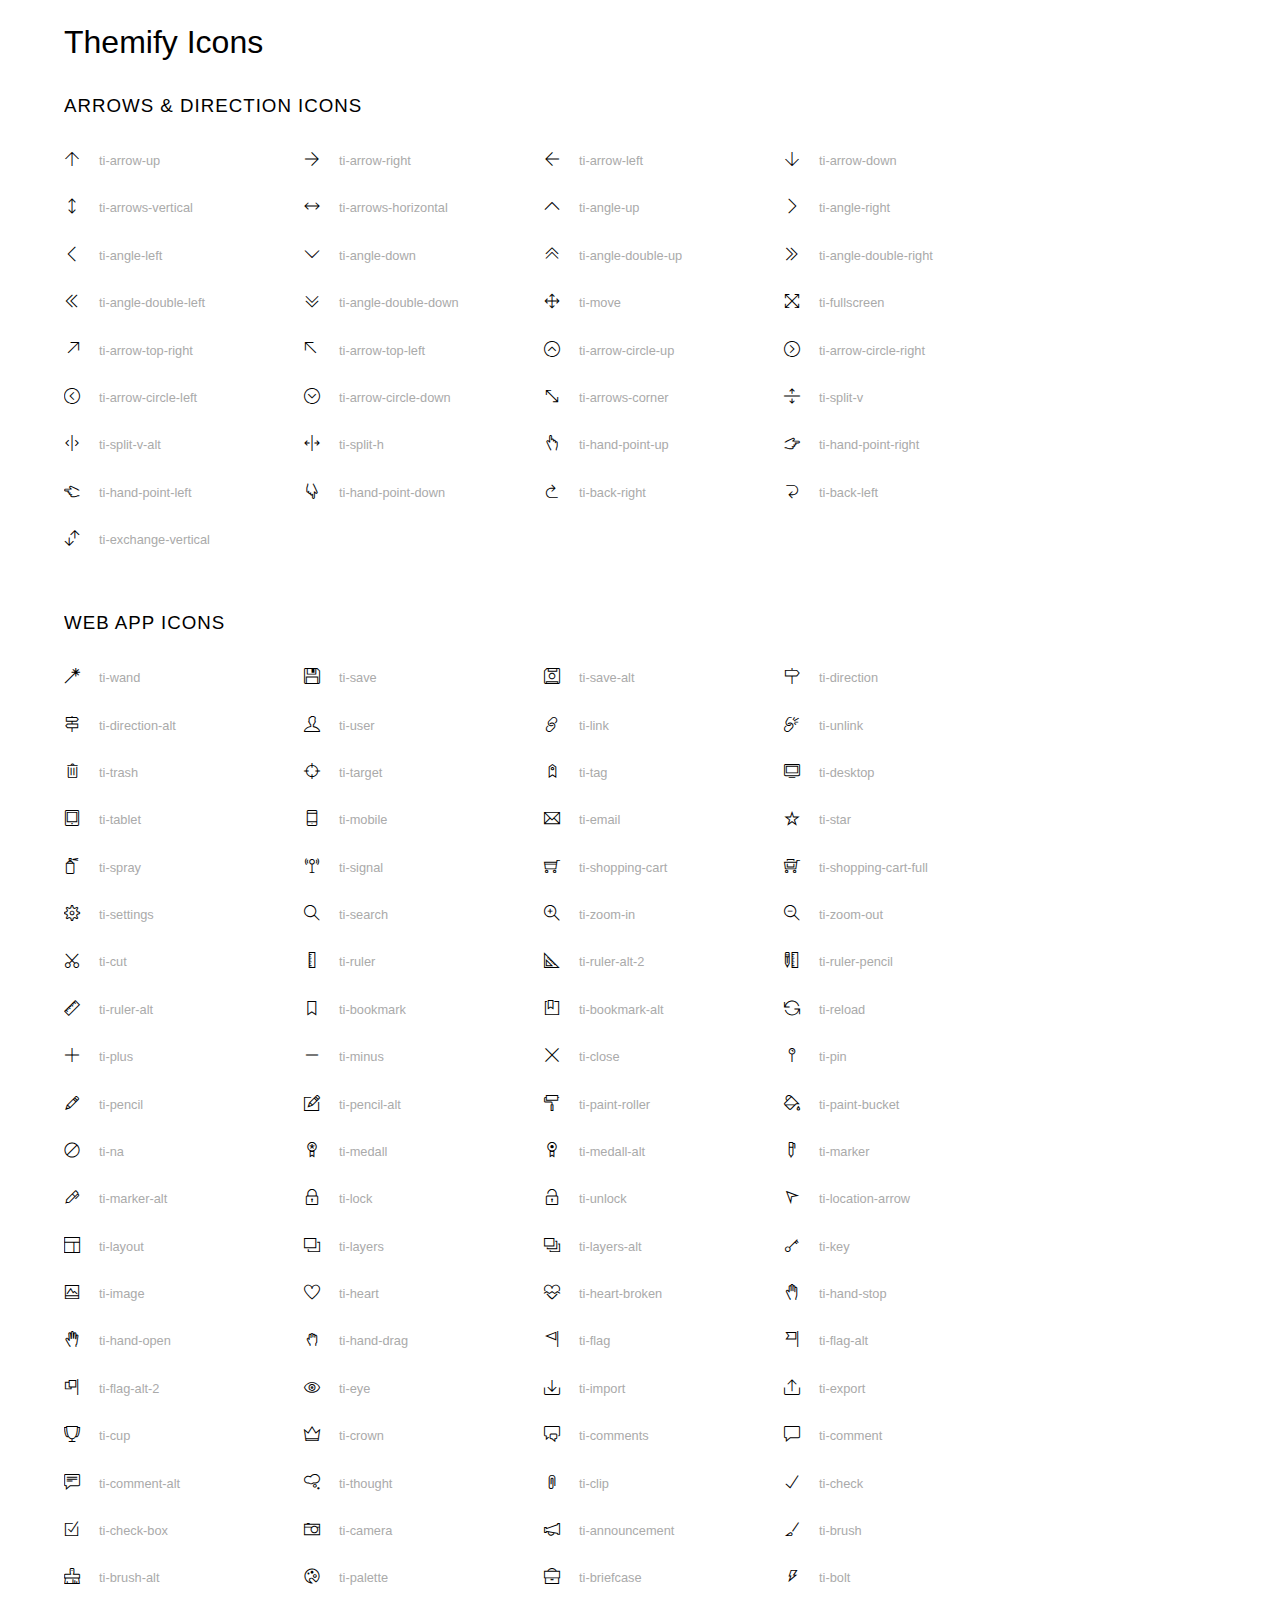
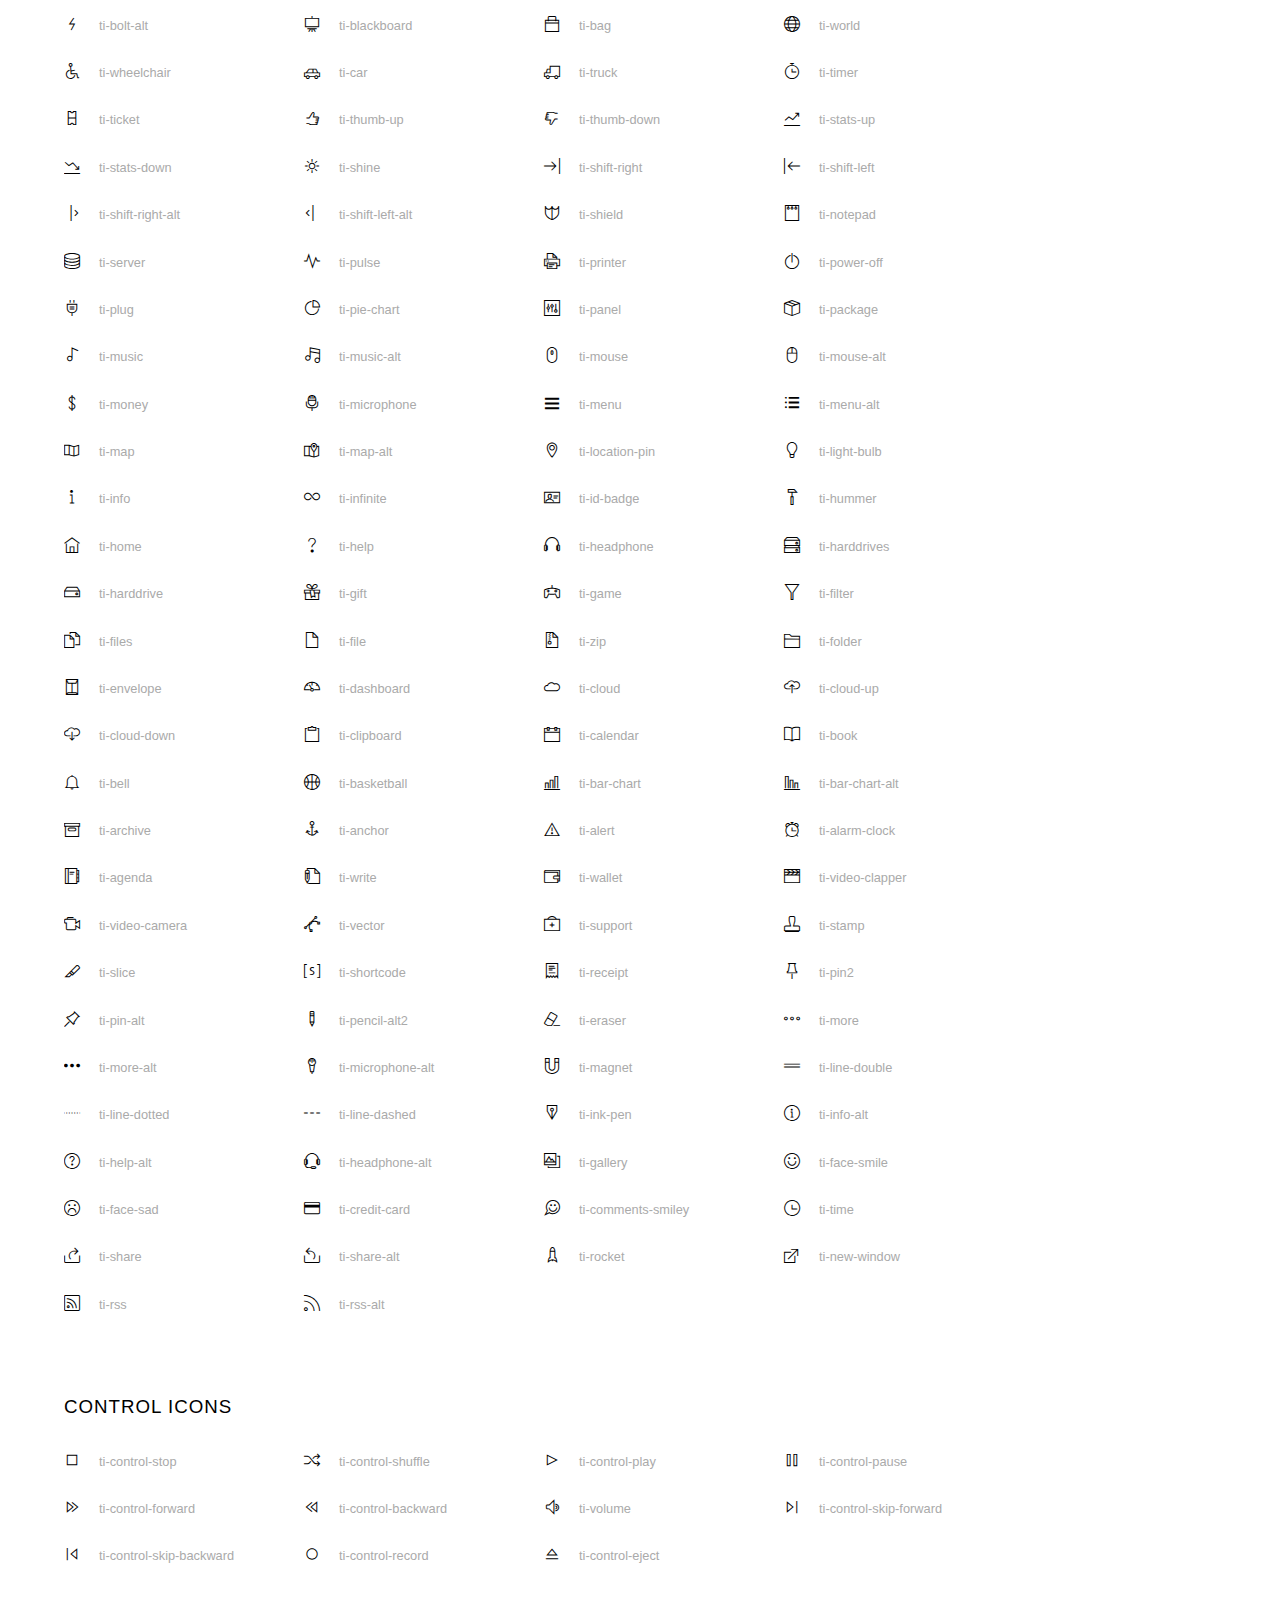
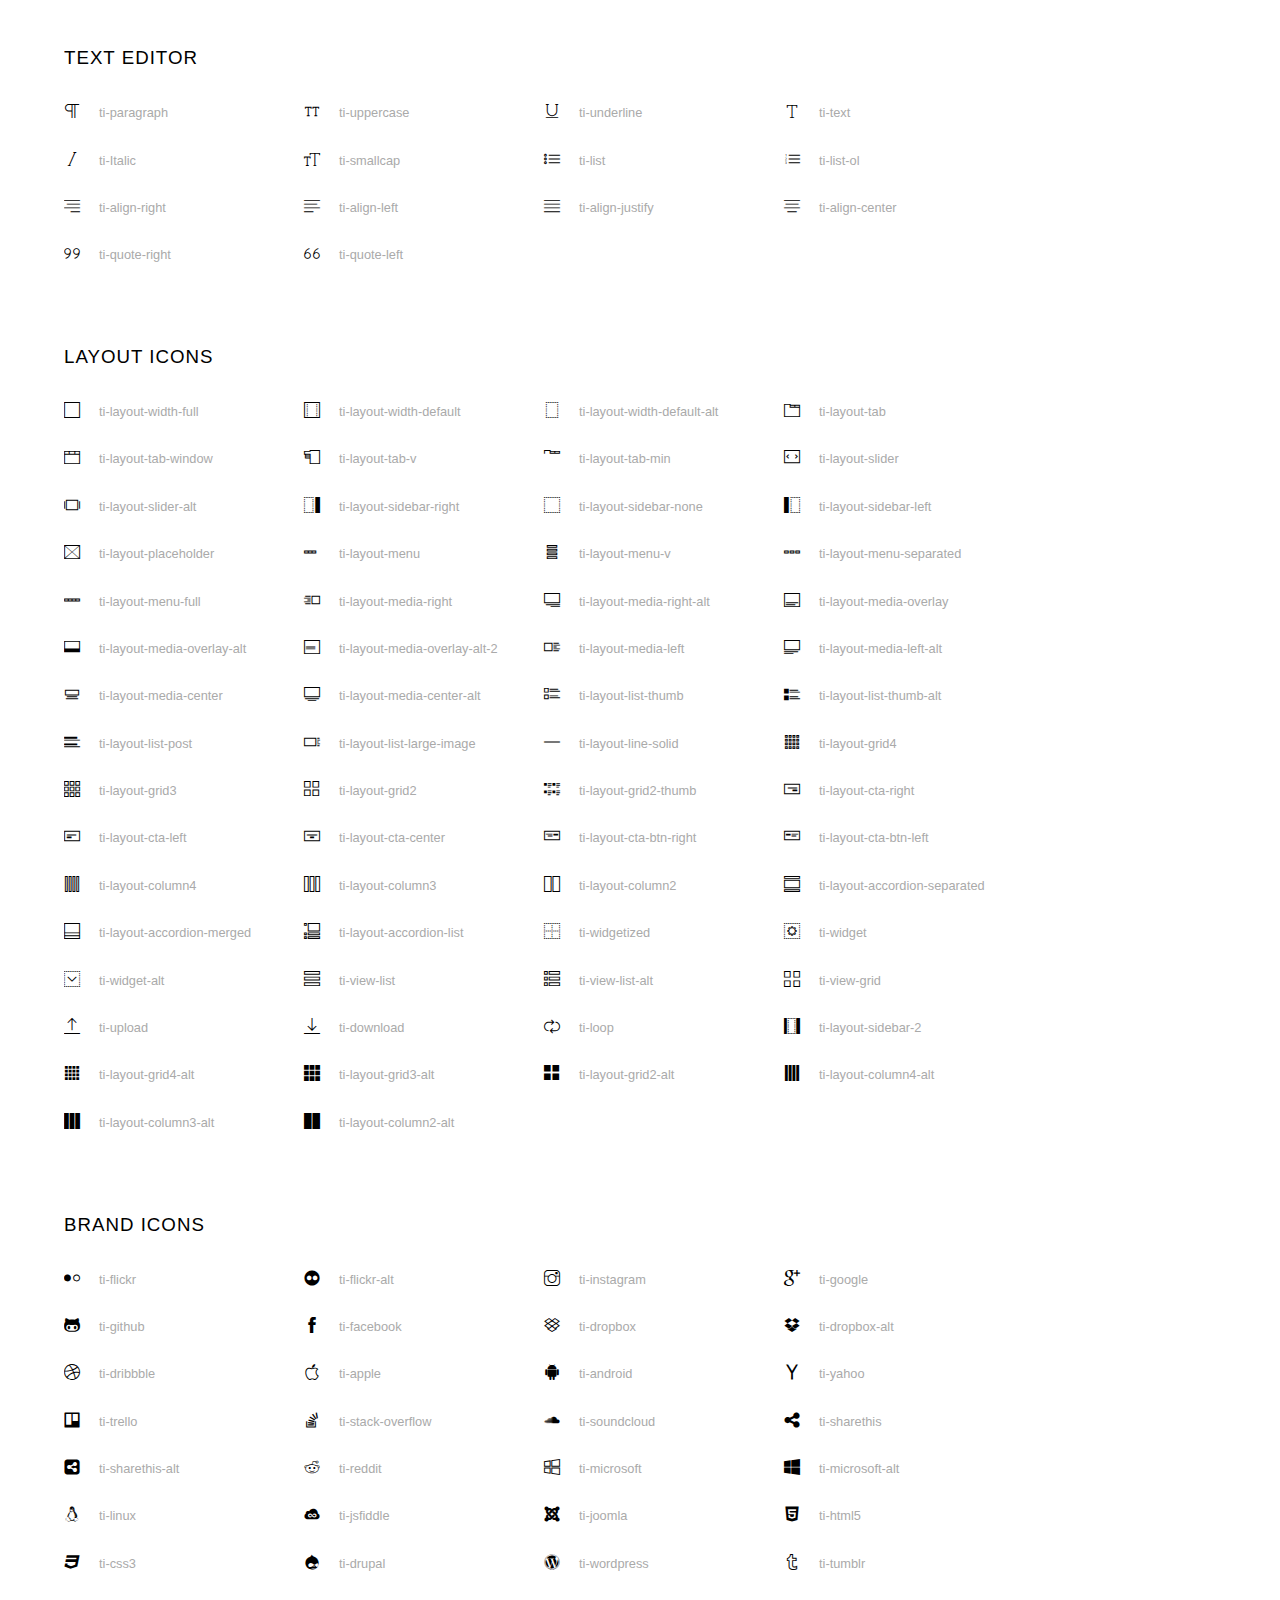
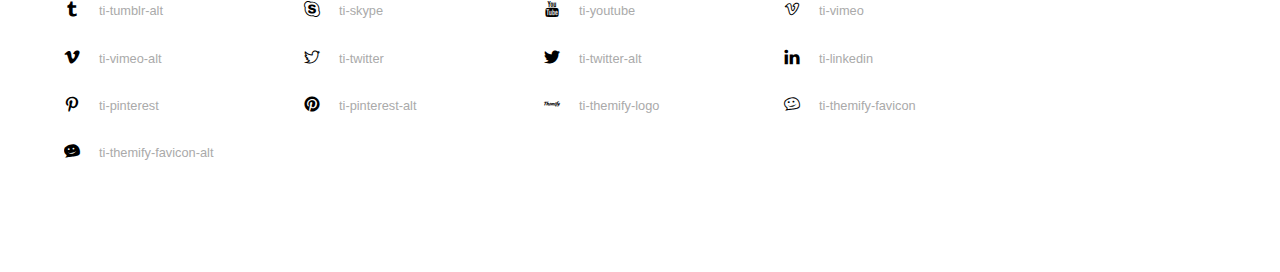
<file: css/font/themify-icons-font/themify-icons/index.html>
<!doctype html>
<html>
<head>
	<meta charset="utf-8">
	<title>Themify Icon Font</title>
	<meta name="viewport" content="width=device-width">
	<link rel="stylesheet" href="demo-files/demo.css">
	<link rel="stylesheet" href="themify-icons.css">
	<!--[if lt IE 8]><!-->
	<link rel="stylesheet" href="ie7/ie7.css">
	<!--<![endif]-->
</head>
<body>
	<h1>Themify Icons</h1>

	<div class="icon-section">

		<div class="icon-section">
			<h3>Arrows &amp; Direction Icons </h3>

			<div class="icon-container">
				<span class="ti-arrow-up"></span><span class="icon-name"> ti-arrow-up</span>
			</div>
			<div class="icon-container">
				<span class="ti-arrow-right"></span><span class="icon-name"> ti-arrow-right</span>
			</div>
			<div class="icon-container">
				<span class="ti-arrow-left"></span><span class="icon-name"> ti-arrow-left</span>
			</div>
			<div class="icon-container">
				<span class="ti-arrow-down"></span><span class="icon-name"> ti-arrow-down</span>
			</div>
			<div class="icon-container">
				<span class="ti-arrows-vertical"></span><span class="icon-name"> ti-arrows-vertical</span>
			</div>
			<div class="icon-container">
				<span class="ti-arrows-horizontal"></span><span class="icon-name"> ti-arrows-horizontal</span>
			</div>
			<div class="icon-container">
				<span class="ti-angle-up"></span><span class="icon-name"> ti-angle-up</span>
			</div>
			<div class="icon-container">
				<span class="ti-angle-right"></span><span class="icon-name"> ti-angle-right</span>
			</div>
			<div class="icon-container">
				<span class="ti-angle-left"></span><span class="icon-name"> ti-angle-left</span>
			</div>
			<div class="icon-container">
				<span class="ti-angle-down"></span><span class="icon-name"> ti-angle-down</span>
			</div>	
			<div class="icon-container">
				<span class="ti-angle-double-up"></span><span class="icon-name"> ti-angle-double-up</span>
			</div>
			<div class="icon-container">
				<span class="ti-angle-double-right"></span><span class="icon-name"> ti-angle-double-right</span>
			</div>
			<div class="icon-container">
				<span class="ti-angle-double-left"></span><span class="icon-name"> ti-angle-double-left</span>
			</div>
			<div class="icon-container">
				<span class="ti-angle-double-down"></span><span class="icon-name"> ti-angle-double-down</span>
			</div>					
			<div class="icon-container">
				<span class="ti-move"></span><span class="icon-name"> ti-move</span>
			</div>
			<div class="icon-container">
				<span class="ti-fullscreen"></span><span class="icon-name"> ti-fullscreen</span>
			</div>
			<div class="icon-container">
				<span class="ti-arrow-top-right"></span><span class="icon-name"> ti-arrow-top-right</span>
			</div>
			<div class="icon-container">
				<span class="ti-arrow-top-left"></span><span class="icon-name"> ti-arrow-top-left</span>
			</div>
			<div class="icon-container">
				<span class="ti-arrow-circle-up"></span><span class="icon-name"> ti-arrow-circle-up</span>
			</div>
			<div class="icon-container">
				<span class="ti-arrow-circle-right"></span><span class="icon-name"> ti-arrow-circle-right</span>
			</div>
			<div class="icon-container">
				<span class="ti-arrow-circle-left"></span><span class="icon-name"> ti-arrow-circle-left</span>
			</div>
			<div class="icon-container">
				<span class="ti-arrow-circle-down"></span><span class="icon-name"> ti-arrow-circle-down</span>
			</div>
			<div class="icon-container">
				<span class="ti-arrows-corner"></span><span class="icon-name"> ti-arrows-corner</span>
			</div>
			<div class="icon-container">
				<span class="ti-split-v"></span><span class="icon-name"> ti-split-v</span>
			</div>

			<div class="icon-container">
				<span class="ti-split-v-alt"></span><span class="icon-name"> ti-split-v-alt</span>
			</div>
			<div class="icon-container">
				<span class="ti-split-h"></span><span class="icon-name"> ti-split-h</span>
			</div>
			<div class="icon-container">
				<span class="ti-hand-point-up"></span><span class="icon-name"> ti-hand-point-up</span>
			</div>
			<div class="icon-container">
				<span class="ti-hand-point-right"></span><span class="icon-name"> ti-hand-point-right</span>
			</div>
			<div class="icon-container">
				<span class="ti-hand-point-left"></span><span class="icon-name"> ti-hand-point-left</span>
			</div>
			<div class="icon-container">
				<span class="ti-hand-point-down"></span><span class="icon-name"> ti-hand-point-down</span>
			</div>
			<div class="icon-container">
				<span class="ti-back-right"></span><span class="icon-name"> ti-back-right</span>
			</div>
			<div class="icon-container">
				<span class="ti-back-left"></span><span class="icon-name"> ti-back-left</span>
			</div>
			<div class="icon-container">
				<span class="ti-exchange-vertical"></span><span class="icon-name"> ti-exchange-vertical</span>
			</div>

		</div> <!-- Arrows Icons -->



		<h3>Web App Icons</h3>
		
		<div class="icon-section">

			<div class="icon-container">
				<span class="ti-wand"></span><span class="icon-name"> ti-wand</span>
			</div>
			<div class="icon-container">
				<span class="ti-save"></span><span class="icon-name"> ti-save</span>
			</div>
			<div class="icon-container">
				<span class="ti-save-alt"></span><span class="icon-name"> ti-save-alt</span>
			</div>

			<div class="icon-container">
				<span class="ti-direction"></span><span class="icon-name"> ti-direction</span>
			</div>
			<div class="icon-container">
				<span class="ti-direction-alt"></span><span class="icon-name"> ti-direction-alt</span>
			</div>
			<div class="icon-container">
				<span class="ti-user"></span><span class="icon-name"> ti-user</span>
			</div>
			<div class="icon-container">
				<span class="ti-link"></span><span class="icon-name"> ti-link</span>
			</div>
			<div class="icon-container">
				<span class="ti-unlink"></span><span class="icon-name"> ti-unlink</span>
			</div>
			<div class="icon-container">
				<span class="ti-trash"></span><span class="icon-name"> ti-trash</span>
			</div>
			<div class="icon-container">
				<span class="ti-target"></span><span class="icon-name"> ti-target</span>
			</div>
			<div class="icon-container">
				<span class="ti-tag"></span><span class="icon-name"> ti-tag</span>
			</div>
			<div class="icon-container">
				<span class="ti-desktop"></span><span class="icon-name"> ti-desktop</span>
			</div>
			<div class="icon-container">
				<span class="ti-tablet"></span><span class="icon-name"> ti-tablet</span>
			</div>
			<div class="icon-container">
				<span class="ti-mobile"></span><span class="icon-name"> ti-mobile</span>
			</div>
			<div class="icon-container">
				<span class="ti-email"></span><span class="icon-name"> ti-email</span>
			</div>	
			<div class="icon-container">
				<span class="ti-star"></span><span class="icon-name"> ti-star</span>
			</div>
			<div class="icon-container">
				<span class="ti-spray"></span><span class="icon-name"> ti-spray</span>
			</div>
			<div class="icon-container">
				<span class="ti-signal"></span><span class="icon-name"> ti-signal</span>
			</div>
			<div class="icon-container">
				<span class="ti-shopping-cart"></span><span class="icon-name"> ti-shopping-cart</span>
			</div>
			<div class="icon-container">
				<span class="ti-shopping-cart-full"></span><span class="icon-name"> ti-shopping-cart-full</span>
			</div>
			<div class="icon-container">
				<span class="ti-settings"></span><span class="icon-name"> ti-settings</span>
			</div>
			<div class="icon-container">
				<span class="ti-search"></span><span class="icon-name"> ti-search</span>
			</div>
			<div class="icon-container">
				<span class="ti-zoom-in"></span><span class="icon-name"> ti-zoom-in</span>
			</div>
			<div class="icon-container">
				<span class="ti-zoom-out"></span><span class="icon-name"> ti-zoom-out</span>
			</div>
			<div class="icon-container">
				<span class="ti-cut"></span><span class="icon-name"> ti-cut</span>
			</div>
			<div class="icon-container">
				<span class="ti-ruler"></span><span class="icon-name"> ti-ruler</span>
			</div>
			<div class="icon-container">
				<span class="ti-ruler-alt-2"></span><span class="icon-name"> ti-ruler-alt-2</span>
			</div>			
			<div class="icon-container">
				<span class="ti-ruler-pencil"></span><span class="icon-name"> ti-ruler-pencil</span>
			</div>
			<div class="icon-container">
				<span class="ti-ruler-alt"></span><span class="icon-name"> ti-ruler-alt</span>
			</div>
			<div class="icon-container">
				<span class="ti-bookmark"></span><span class="icon-name"> ti-bookmark</span>
			</div>
			<div class="icon-container">
				<span class="ti-bookmark-alt"></span><span class="icon-name"> ti-bookmark-alt</span>
			</div>
			<div class="icon-container">
				<span class="ti-reload"></span><span class="icon-name"> ti-reload</span>
			</div>
			<div class="icon-container">
				<span class="ti-plus"></span><span class="icon-name"> ti-plus</span>
			</div>
			<div class="icon-container">
				<span class="ti-minus"></span><span class="icon-name"> ti-minus</span>
			</div>
			<div class="icon-container">
				<span class="ti-close"></span><span class="icon-name"> ti-close</span>
			</div>			
			<div class="icon-container">
				<span class="ti-pin"></span><span class="icon-name"> ti-pin</span>
			</div>
			<div class="icon-container">
				<span class="ti-pencil"></span><span class="icon-name"> ti-pencil</span>
			</div>
					
		  	<div class="icon-container">
				<span class="ti-pencil-alt"></span><span class="icon-name"> ti-pencil-alt</span>
			</div>
			<div class="icon-container">
				<span class="ti-paint-roller"></span><span class="icon-name"> ti-paint-roller</span>
			</div>
			<div class="icon-container">
				<span class="ti-paint-bucket"></span><span class="icon-name"> ti-paint-bucket</span>
			</div>
			<div class="icon-container">
				<span class="ti-na"></span><span class="icon-name"> ti-na</span>
			</div>
			<div class="icon-container">
				<span class="ti-medall"></span><span class="icon-name"> ti-medall</span>
			</div>
			<div class="icon-container">
				<span class="ti-medall-alt"></span><span class="icon-name"> ti-medall-alt</span>
			</div>
			<div class="icon-container">
				<span class="ti-marker"></span><span class="icon-name"> ti-marker</span>
			</div>
			<div class="icon-container">
				<span class="ti-marker-alt"></span><span class="icon-name"> ti-marker-alt</span>
			</div>

			<div class="icon-container">
				<span class="ti-lock"></span><span class="icon-name"> ti-lock</span>
			</div>
			<div class="icon-container">
				<span class="ti-unlock"></span><span class="icon-name"> ti-unlock</span>
			</div>
			<div class="icon-container">
				<span class="ti-location-arrow"></span><span class="icon-name"> ti-location-arrow</span>
			</div>
			<div class="icon-container">
				<span class="ti-layout"></span><span class="icon-name"> ti-layout</span>
			</div>
			<div class="icon-container">
				<span class="ti-layers"></span><span class="icon-name"> ti-layers</span>
			</div>
			<div class="icon-container">
				<span class="ti-layers-alt"></span><span class="icon-name"> ti-layers-alt</span>
			</div>
			<div class="icon-container">
				<span class="ti-key"></span><span class="icon-name"> ti-key</span>
			</div>
			<div class="icon-container">
				<span class="ti-image"></span><span class="icon-name"> ti-image</span>
			</div>
			<div class="icon-container">
				<span class="ti-heart"></span><span class="icon-name"> ti-heart</span>
			</div>
			<div class="icon-container">
				<span class="ti-heart-broken"></span><span class="icon-name"> ti-heart-broken</span>
			</div>
			<div class="icon-container">
				<span class="ti-hand-stop"></span><span class="icon-name"> ti-hand-stop</span>
			</div>
			<div class="icon-container">
				<span class="ti-hand-open"></span><span class="icon-name"> ti-hand-open</span>
			</div>
			<div class="icon-container">
				<span class="ti-hand-drag"></span><span class="icon-name"> ti-hand-drag</span>
			</div>
			<div class="icon-container">
				<span class="ti-flag"></span><span class="icon-name"> ti-flag</span>
			</div>
			<div class="icon-container">
				<span class="ti-flag-alt"></span><span class="icon-name"> ti-flag-alt</span>
			</div>
			<div class="icon-container">
				<span class="ti-flag-alt-2"></span><span class="icon-name"> ti-flag-alt-2</span>
			</div>
			<div class="icon-container">
				<span class="ti-eye"></span><span class="icon-name"> ti-eye</span>
			</div>
			<div class="icon-container">
				<span class="ti-import"></span><span class="icon-name"> ti-import</span>
			</div>			
			<div class="icon-container">
				<span class="ti-export"></span><span class="icon-name"> ti-export</span>
			</div>
			<div class="icon-container">
				<span class="ti-cup"></span><span class="icon-name"> ti-cup</span>
			</div>
			<div class="icon-container">
				<span class="ti-crown"></span><span class="icon-name"> ti-crown</span>
			</div>
			<div class="icon-container">
				<span class="ti-comments"></span><span class="icon-name"> ti-comments</span>
			</div>
			<div class="icon-container">
				<span class="ti-comment"></span><span class="icon-name"> ti-comment</span>
			</div>
			<div class="icon-container">
				<span class="ti-comment-alt"></span><span class="icon-name"> ti-comment-alt</span>
			</div>
			<div class="icon-container">
				<span class="ti-thought"></span><span class="icon-name"> ti-thought</span>
			</div>			
			<div class="icon-container">
				<span class="ti-clip"></span><span class="icon-name"> ti-clip</span>
			</div>

			<div class="icon-container">
				<span class="ti-check"></span><span class="icon-name"> ti-check</span>
			</div>
			<div class="icon-container">
				<span class="ti-check-box"></span><span class="icon-name"> ti-check-box</span>
			</div>
			<div class="icon-container">
				<span class="ti-camera"></span><span class="icon-name"> ti-camera</span>
			</div>
			<div class="icon-container">
				<span class="ti-announcement"></span><span class="icon-name"> ti-announcement</span>
			</div>
			<div class="icon-container">
				<span class="ti-brush"></span><span class="icon-name"> ti-brush</span>
			</div>
			<div class="icon-container">
				<span class="ti-brush-alt"></span><span class="icon-name"> ti-brush-alt</span>
			</div>
			<div class="icon-container">
				<span class="ti-palette"></span><span class="icon-name"> ti-palette</span>
			</div>			
			<div class="icon-container">
				<span class="ti-briefcase"></span><span class="icon-name"> ti-briefcase</span>
			</div>
			<div class="icon-container">
				<span class="ti-bolt"></span><span class="icon-name"> ti-bolt</span>
			</div>
			<div class="icon-container">
				<span class="ti-bolt-alt"></span><span class="icon-name"> ti-bolt-alt</span>
			</div>
			<div class="icon-container">
				<span class="ti-blackboard"></span><span class="icon-name"> ti-blackboard</span>
			</div>
			<div class="icon-container">
				<span class="ti-bag"></span><span class="icon-name"> ti-bag</span>
			</div>
			<div class="icon-container">
				<span class="ti-world"></span><span class="icon-name"> ti-world</span>
			</div>
			<div class="icon-container">
				<span class="ti-wheelchair"></span><span class="icon-name"> ti-wheelchair</span>
			</div>
			<div class="icon-container">
				<span class="ti-car"></span><span class="icon-name"> ti-car</span>
			</div>
			<div class="icon-container">
				<span class="ti-truck"></span><span class="icon-name"> ti-truck</span>
			</div>
			<div class="icon-container">
				<span class="ti-timer"></span><span class="icon-name"> ti-timer</span>
			</div>
			<div class="icon-container">
				<span class="ti-ticket"></span><span class="icon-name"> ti-ticket</span>
			</div>
			<div class="icon-container">
				<span class="ti-thumb-up"></span><span class="icon-name"> ti-thumb-up</span>
			</div>
			<div class="icon-container">
				<span class="ti-thumb-down"></span><span class="icon-name"> ti-thumb-down</span>
			</div>

			<div class="icon-container">
				<span class="ti-stats-up"></span><span class="icon-name"> ti-stats-up</span>
			</div>
			<div class="icon-container">
				<span class="ti-stats-down"></span><span class="icon-name"> ti-stats-down</span>
			</div>
			<div class="icon-container">
				<span class="ti-shine"></span><span class="icon-name"> ti-shine</span>
			</div>
			<div class="icon-container">
				<span class="ti-shift-right"></span><span class="icon-name"> ti-shift-right</span>
			</div>
			<div class="icon-container">
				<span class="ti-shift-left"></span><span class="icon-name"> ti-shift-left</span>
			</div>

			<div class="icon-container">
				<span class="ti-shift-right-alt"></span><span class="icon-name"> ti-shift-right-alt</span>
			</div>
			<div class="icon-container">
				<span class="ti-shift-left-alt"></span><span class="icon-name"> ti-shift-left-alt</span>
			</div>
			<div class="icon-container">
				<span class="ti-shield"></span><span class="icon-name"> ti-shield</span>
			</div>
			<div class="icon-container">
				<span class="ti-notepad"></span><span class="icon-name"> ti-notepad</span>
			</div>
			<div class="icon-container">
				<span class="ti-server"></span><span class="icon-name"> ti-server</span>
			</div>

			<div class="icon-container">
				<span class="ti-pulse"></span><span class="icon-name"> ti-pulse</span>
			</div>
			<div class="icon-container">
				<span class="ti-printer"></span><span class="icon-name"> ti-printer</span>
			</div>
			<div class="icon-container">
				<span class="ti-power-off"></span><span class="icon-name"> ti-power-off</span>
			</div>
			<div class="icon-container">
				<span class="ti-plug"></span><span class="icon-name"> ti-plug</span>
			</div>
			<div class="icon-container">
				<span class="ti-pie-chart"></span><span class="icon-name"> ti-pie-chart</span>
			</div>

			<div class="icon-container">
				<span class="ti-panel"></span><span class="icon-name"> ti-panel</span>
			</div>
			<div class="icon-container">
				<span class="ti-package"></span><span class="icon-name"> ti-package</span>
			</div>
			<div class="icon-container">
				<span class="ti-music"></span><span class="icon-name"> ti-music</span>
			</div>
			<div class="icon-container">
				<span class="ti-music-alt"></span><span class="icon-name"> ti-music-alt</span>
			</div>
			<div class="icon-container">
				<span class="ti-mouse"></span><span class="icon-name"> ti-mouse</span>
			</div>
			<div class="icon-container">
				<span class="ti-mouse-alt"></span><span class="icon-name"> ti-mouse-alt</span>
			</div>
			<div class="icon-container">
				<span class="ti-money"></span><span class="icon-name"> ti-money</span>
			</div>
			<div class="icon-container">
				<span class="ti-microphone"></span><span class="icon-name"> ti-microphone</span>
			</div>
			<div class="icon-container">
				<span class="ti-menu"></span><span class="icon-name"> ti-menu</span>
			</div>
			<div class="icon-container">
				<span class="ti-menu-alt"></span><span class="icon-name"> ti-menu-alt</span>
			</div>
			<div class="icon-container">
				<span class="ti-map"></span><span class="icon-name"> ti-map</span>
			</div>
			<div class="icon-container">
				<span class="ti-map-alt"></span><span class="icon-name"> ti-map-alt</span>
			</div>

			<div class="icon-container">
				<span class="ti-location-pin"></span><span class="icon-name"> ti-location-pin</span>
			</div>

			<div class="icon-container">
				<span class="ti-light-bulb"></span><span class="icon-name"> ti-light-bulb</span>
			</div>
			<div class="icon-container">
				<span class="ti-info"></span><span class="icon-name"> ti-info</span>
			</div>
			<div class="icon-container">
				<span class="ti-infinite"></span><span class="icon-name"> ti-infinite</span>
			</div>
			<div class="icon-container">
				<span class="ti-id-badge"></span><span class="icon-name"> ti-id-badge</span>
			</div>
			<div class="icon-container">
				<span class="ti-hummer"></span><span class="icon-name"> ti-hummer</span>
			</div>
			<div class="icon-container">
				<span class="ti-home"></span><span class="icon-name"> ti-home</span>
			</div>
			<div class="icon-container">
				<span class="ti-help"></span><span class="icon-name"> ti-help</span>
			</div>
			<div class="icon-container">
				<span class="ti-headphone"></span><span class="icon-name"> ti-headphone</span>
			</div>
			<div class="icon-container">
				<span class="ti-harddrives"></span><span class="icon-name"> ti-harddrives</span>
			</div>
			<div class="icon-container">
				<span class="ti-harddrive"></span><span class="icon-name"> ti-harddrive</span>
			</div>
			<div class="icon-container">
				<span class="ti-gift"></span><span class="icon-name"> ti-gift</span>
			</div>
			<div class="icon-container">
				<span class="ti-game"></span><span class="icon-name"> ti-game</span>
			</div>
			<div class="icon-container">
				<span class="ti-filter"></span><span class="icon-name"> ti-filter</span>
			</div>
			<div class="icon-container">
				<span class="ti-files"></span><span class="icon-name"> ti-files</span>
			</div>
			<div class="icon-container">
				<span class="ti-file"></span><span class="icon-name"> ti-file</span>
			</div>
			<div class="icon-container">
				<span class="ti-zip"></span><span class="icon-name"> ti-zip</span>
			</div>
			<div class="icon-container">
				<span class="ti-folder"></span><span class="icon-name"> ti-folder</span>
			</div>			
			<div class="icon-container">
				<span class="ti-envelope"></span><span class="icon-name"> ti-envelope</span>
			</div>


			<div class="icon-container">
				<span class="ti-dashboard"></span><span class="icon-name"> ti-dashboard</span>
			</div>
			<div class="icon-container">
				<span class="ti-cloud"></span><span class="icon-name"> ti-cloud</span>
			</div>
			<div class="icon-container">
				<span class="ti-cloud-up"></span><span class="icon-name"> ti-cloud-up</span>
			</div>
			<div class="icon-container">
				<span class="ti-cloud-down"></span><span class="icon-name"> ti-cloud-down</span>
			</div>
			<div class="icon-container">
				<span class="ti-clipboard"></span><span class="icon-name"> ti-clipboard</span>
			</div>
			<div class="icon-container">
				<span class="ti-calendar"></span><span class="icon-name"> ti-calendar</span>
			</div>
			<div class="icon-container">
				<span class="ti-book"></span><span class="icon-name"> ti-book</span>
			</div>
			<div class="icon-container">
				<span class="ti-bell"></span><span class="icon-name"> ti-bell</span>
			</div>
			<div class="icon-container">
				<span class="ti-basketball"></span><span class="icon-name"> ti-basketball</span>
			</div>
			<div class="icon-container">
				<span class="ti-bar-chart"></span><span class="icon-name"> ti-bar-chart</span>
			</div>
			<div class="icon-container">
				<span class="ti-bar-chart-alt"></span><span class="icon-name"> ti-bar-chart-alt</span>
			</div>


			<div class="icon-container">
				<span class="ti-archive"></span><span class="icon-name"> ti-archive</span>
			</div>
			<div class="icon-container">
				<span class="ti-anchor"></span><span class="icon-name"> ti-anchor</span>
			</div>

			<div class="icon-container">
				<span class="ti-alert"></span><span class="icon-name"> ti-alert</span>
			</div>
			<div class="icon-container">
				<span class="ti-alarm-clock"></span><span class="icon-name"> ti-alarm-clock</span>
			</div>
			<div class="icon-container">
				<span class="ti-agenda"></span><span class="icon-name"> ti-agenda</span>
			</div>
			<div class="icon-container">
				<span class="ti-write"></span><span class="icon-name"> ti-write</span>
			</div>

			<div class="icon-container">
				<span class="ti-wallet"></span><span class="icon-name"> ti-wallet</span>
			</div>
			<div class="icon-container">
				<span class="ti-video-clapper"></span><span class="icon-name"> ti-video-clapper</span>
			</div>
			<div class="icon-container">
				<span class="ti-video-camera"></span><span class="icon-name"> ti-video-camera</span>
			</div>
			<div class="icon-container">
				<span class="ti-vector"></span><span class="icon-name"> ti-vector</span>
			</div>

			<div class="icon-container">
				<span class="ti-support"></span><span class="icon-name"> ti-support</span>
			</div>
			<div class="icon-container">
				<span class="ti-stamp"></span><span class="icon-name"> ti-stamp</span>
			</div>
			<div class="icon-container">
				<span class="ti-slice"></span><span class="icon-name"> ti-slice</span>
			</div>
			<div class="icon-container">
				<span class="ti-shortcode"></span><span class="icon-name"> ti-shortcode</span>
			</div>
			<div class="icon-container">
				<span class="ti-receipt"></span><span class="icon-name"> ti-receipt</span>
			</div>
			<div class="icon-container">
				<span class="ti-pin2"></span><span class="icon-name"> ti-pin2</span>
			</div>
			<div class="icon-container">
				<span class="ti-pin-alt"></span><span class="icon-name"> ti-pin-alt</span>
			</div>
			<div class="icon-container">
				<span class="ti-pencil-alt2"></span><span class="icon-name"> ti-pencil-alt2</span>
			</div>
			<div class="icon-container">
				<span class="ti-eraser"></span><span class="icon-name"> ti-eraser</span>
			</div>			
			<div class="icon-container">
				<span class="ti-more"></span><span class="icon-name"> ti-more</span>
			</div>
			<div class="icon-container">
				<span class="ti-more-alt"></span><span class="icon-name"> ti-more-alt</span>
			</div>
			<div class="icon-container">
				<span class="ti-microphone-alt"></span><span class="icon-name"> ti-microphone-alt</span>
			</div>
			<div class="icon-container">
				<span class="ti-magnet"></span><span class="icon-name"> ti-magnet</span>
			</div>
			<div class="icon-container">
				<span class="ti-line-double"></span><span class="icon-name"> ti-line-double</span>
			</div>
			<div class="icon-container">
				<span class="ti-line-dotted"></span><span class="icon-name"> ti-line-dotted</span>
			</div>
			<div class="icon-container">
				<span class="ti-line-dashed"></span><span class="icon-name"> ti-line-dashed</span>
			</div>

			<div class="icon-container">
				<span class="ti-ink-pen"></span><span class="icon-name"> ti-ink-pen</span>
			</div>
			<div class="icon-container">
				<span class="ti-info-alt"></span><span class="icon-name"> ti-info-alt</span>
			</div>
			<div class="icon-container">
				<span class="ti-help-alt"></span><span class="icon-name"> ti-help-alt</span>
			</div>
			<div class="icon-container">
				<span class="ti-headphone-alt"></span><span class="icon-name"> ti-headphone-alt</span>
			</div>

			<div class="icon-container">
				<span class="ti-gallery"></span><span class="icon-name"> ti-gallery</span>
			</div>
			<div class="icon-container">
				<span class="ti-face-smile"></span><span class="icon-name"> ti-face-smile</span>
			</div>
			<div class="icon-container">
				<span class="ti-face-sad"></span><span class="icon-name"> ti-face-sad</span>
			</div>
			<div class="icon-container">
				<span class="ti-credit-card"></span><span class="icon-name"> ti-credit-card</span>
			</div>
			<div class="icon-container">
				<span class="ti-comments-smiley"></span><span class="icon-name"> ti-comments-smiley</span>
			</div>
			<div class="icon-container">
				<span class="ti-time"></span><span class="icon-name"> ti-time</span>
			</div>
			<div class="icon-container">
				<span class="ti-share"></span><span class="icon-name"> ti-share</span>
			</div>
			<div class="icon-container">
				<span class="ti-share-alt"></span><span class="icon-name"> ti-share-alt</span>
			</div>
			<div class="icon-container">
				<span class="ti-rocket"></span><span class="icon-name"> ti-rocket</span>
			</div>

			<div class="icon-container">
				<span class="ti-new-window"></span><span class="icon-name"> ti-new-window</span>
			</div>

			<div class="icon-container">
				<span class="ti-rss"></span><span class="icon-name"> ti-rss</span>
			</div>

			<div class="icon-container">
				<span class="ti-rss-alt"></span><span class="icon-name"> ti-rss-alt</span>
			</div>
			
		</div><!-- Web App Icons -->


		<div class="icon-section">
			<h3>Control Icons</h3>
			<div class="icon-container">
				<span class="ti-control-stop"></span><span class="icon-name"> ti-control-stop</span>
			</div>
			<div class="icon-container">
				<span class="ti-control-shuffle"></span><span class="icon-name"> ti-control-shuffle</span>
			</div>
			<div class="icon-container">
				<span class="ti-control-play"></span><span class="icon-name"> ti-control-play</span>
			</div>
			<div class="icon-container">
				<span class="ti-control-pause"></span><span class="icon-name"> ti-control-pause</span>
			</div>
			<div class="icon-container">
				<span class="ti-control-forward"></span><span class="icon-name"> ti-control-forward</span>
			</div>
			<div class="icon-container">
				<span class="ti-control-backward"></span><span class="icon-name"> ti-control-backward</span>
			</div>	
			<div class="icon-container">
				<span class="ti-volume"></span><span class="icon-name"> ti-volume</span>
			</div>
			<div class="icon-container">
				<span class="ti-control-skip-forward"></span><span class="icon-name"> ti-control-skip-forward</span>
			</div>
			<div class="icon-container">
				<span class="ti-control-skip-backward"></span><span class="icon-name"> ti-control-skip-backward</span>
			</div>
			<div class="icon-container">
				<span class="ti-control-record"></span><span class="icon-name"> ti-control-record</span>
			</div>
			<div class="icon-container">
				<span class="ti-control-eject"></span><span class="icon-name"> ti-control-eject</span>
			</div>			
		</div> <!-- Control Icons -->


		<div class="icon-section">
			<h3>Text Editor</h3>

			<div class="icon-container">
				<span class="ti-paragraph"></span><span class="icon-name"> ti-paragraph</span>
			</div>
			<div class="icon-container">
				<span class="ti-uppercase"></span><span class="icon-name"> ti-uppercase</span>
			</div>

			<div class="icon-container">
				<span class="ti-underline"></span><span class="icon-name"> ti-underline</span>
			</div>
			<div class="icon-container">
				<span class="ti-text"></span><span class="icon-name"> ti-text</span>
			</div>
			<div class="icon-container">
				<span class="ti-Italic"></span><span class="icon-name"> ti-Italic</span>
			</div>
			<div class="icon-container">
				<span class="ti-smallcap"></span><span class="icon-name"> ti-smallcap</span>
			</div>
			<div class="icon-container">
				<span class="ti-list"></span><span class="icon-name"> ti-list</span>
			</div>
			<div class="icon-container">
				<span class="ti-list-ol"></span><span class="icon-name"> ti-list-ol</span>
			</div>
			<div class="icon-container">
				<span class="ti-align-right"></span><span class="icon-name"> ti-align-right</span>
			</div>
			<div class="icon-container">
				<span class="ti-align-left"></span><span class="icon-name"> ti-align-left</span>
			</div>
			<div class="icon-container">
				<span class="ti-align-justify"></span><span class="icon-name"> ti-align-justify</span>
			</div>
			<div class="icon-container">
				<span class="ti-align-center"></span><span class="icon-name"> ti-align-center</span>
			</div>
			<div class="icon-container">
				<span class="ti-quote-right"></span><span class="icon-name"> ti-quote-right</span>
			</div>
			<div class="icon-container">
				<span class="ti-quote-left"></span><span class="icon-name"> ti-quote-left</span>
			</div>

		</div> <!-- Text Editor -->



		<div class="icon-section">
			<h3>Layout Icons</h3>
			<div class="icon-container">
				<span class="ti-layout-width-full"></span><span class="icon-name"> ti-layout-width-full</span>
			</div>
			<div class="icon-container">
				<span class="ti-layout-width-default"></span><span class="icon-name"> ti-layout-width-default</span>
			</div>
			<div class="icon-container">
				<span class="ti-layout-width-default-alt"></span><span class="icon-name"> ti-layout-width-default-alt</span>
			</div>
			<div class="icon-container">
				<span class="ti-layout-tab"></span><span class="icon-name"> ti-layout-tab</span>
			</div>
			<div class="icon-container">
				<span class="ti-layout-tab-window"></span><span class="icon-name"> ti-layout-tab-window</span>
			</div>
			<div class="icon-container">
				<span class="ti-layout-tab-v"></span><span class="icon-name"> ti-layout-tab-v</span>
			</div>
			<div class="icon-container">
				<span class="ti-layout-tab-min"></span><span class="icon-name"> ti-layout-tab-min</span>
			</div>
			<div class="icon-container">
				<span class="ti-layout-slider"></span><span class="icon-name"> ti-layout-slider</span>
			</div>
			<div class="icon-container">
				<span class="ti-layout-slider-alt"></span><span class="icon-name"> ti-layout-slider-alt</span>
			</div>
			<div class="icon-container">
				<span class="ti-layout-sidebar-right"></span><span class="icon-name"> ti-layout-sidebar-right</span>
			</div>
			<div class="icon-container">
				<span class="ti-layout-sidebar-none"></span><span class="icon-name"> ti-layout-sidebar-none</span>
			</div>
			<div class="icon-container">
				<span class="ti-layout-sidebar-left"></span><span class="icon-name"> ti-layout-sidebar-left</span>
			</div>
			<div class="icon-container">
				<span class="ti-layout-placeholder"></span><span class="icon-name"> ti-layout-placeholder</span>
			</div>
			<div class="icon-container">
				<span class="ti-layout-menu"></span><span class="icon-name"> ti-layout-menu</span>
			</div>
			<div class="icon-container">
				<span class="ti-layout-menu-v"></span><span class="icon-name"> ti-layout-menu-v</span>
			</div>
			<div class="icon-container">
				<span class="ti-layout-menu-separated"></span><span class="icon-name"> ti-layout-menu-separated</span>
			</div>
			<div class="icon-container">
				<span class="ti-layout-menu-full"></span><span class="icon-name"> ti-layout-menu-full</span>
			</div>
			<div class="icon-container">
				<span class="ti-layout-media-right"></span><span class="icon-name"> ti-layout-media-right</span>
			</div>
			<div class="icon-container">
				<span class="ti-layout-media-right-alt"></span><span class="icon-name"> ti-layout-media-right-alt</span>
			</div>
			<div class="icon-container">
				<span class="ti-layout-media-overlay"></span><span class="icon-name"> ti-layout-media-overlay</span>
			</div>
			<div class="icon-container">
				<span class="ti-layout-media-overlay-alt"></span><span class="icon-name"> ti-layout-media-overlay-alt</span>
			</div>
			<div class="icon-container">
				<span class="ti-layout-media-overlay-alt-2"></span><span class="icon-name"> ti-layout-media-overlay-alt-2</span>
			</div>
			<div class="icon-container">
				<span class="ti-layout-media-left"></span><span class="icon-name"> ti-layout-media-left</span>
			</div>
			<div class="icon-container">
				<span class="ti-layout-media-left-alt"></span><span class="icon-name"> ti-layout-media-left-alt</span>
			</div>
			<div class="icon-container">
				<span class="ti-layout-media-center"></span><span class="icon-name"> ti-layout-media-center</span>
			</div>
			<div class="icon-container">
				<span class="ti-layout-media-center-alt"></span><span class="icon-name"> ti-layout-media-center-alt</span>
			</div>
			<div class="icon-container">
				<span class="ti-layout-list-thumb"></span><span class="icon-name"> ti-layout-list-thumb</span>
			</div>
			<div class="icon-container">
				<span class="ti-layout-list-thumb-alt"></span><span class="icon-name"> ti-layout-list-thumb-alt</span>
			</div>
			<div class="icon-container">
				<span class="ti-layout-list-post"></span><span class="icon-name"> ti-layout-list-post</span>
			</div>
			<div class="icon-container">
				<span class="ti-layout-list-large-image"></span><span class="icon-name"> ti-layout-list-large-image</span>
			</div>
			<div class="icon-container">
				<span class="ti-layout-line-solid"></span><span class="icon-name"> ti-layout-line-solid</span>
			</div>
			<div class="icon-container">
				<span class="ti-layout-grid4"></span><span class="icon-name"> ti-layout-grid4</span>
			</div>
			<div class="icon-container">
				<span class="ti-layout-grid3"></span><span class="icon-name"> ti-layout-grid3</span>
			</div>
			<div class="icon-container">
				<span class="ti-layout-grid2"></span><span class="icon-name"> ti-layout-grid2</span>
			</div>
			<div class="icon-container">
				<span class="ti-layout-grid2-thumb"></span><span class="icon-name"> ti-layout-grid2-thumb</span>
			</div>
			<div class="icon-container">
				<span class="ti-layout-cta-right"></span><span class="icon-name"> ti-layout-cta-right</span>
			</div>
			<div class="icon-container">
				<span class="ti-layout-cta-left"></span><span class="icon-name"> ti-layout-cta-left</span>
			</div>
			<div class="icon-container">
				<span class="ti-layout-cta-center"></span><span class="icon-name"> ti-layout-cta-center</span>
			</div>
			<div class="icon-container">
				<span class="ti-layout-cta-btn-right"></span><span class="icon-name"> ti-layout-cta-btn-right</span>
			</div>
			<div class="icon-container">
				<span class="ti-layout-cta-btn-left"></span><span class="icon-name"> ti-layout-cta-btn-left</span>
			</div>
			<div class="icon-container">
				<span class="ti-layout-column4"></span><span class="icon-name"> ti-layout-column4</span>
			</div>
			<div class="icon-container">
				<span class="ti-layout-column3"></span><span class="icon-name"> ti-layout-column3</span>
			</div>
			<div class="icon-container">
				<span class="ti-layout-column2"></span><span class="icon-name"> ti-layout-column2</span>
			</div>
			<div class="icon-container">
				<span class="ti-layout-accordion-separated"></span><span class="icon-name"> ti-layout-accordion-separated</span>
			</div>
			<div class="icon-container">
				<span class="ti-layout-accordion-merged"></span><span class="icon-name"> ti-layout-accordion-merged</span>
			</div>
			<div class="icon-container">
				<span class="ti-layout-accordion-list"></span><span class="icon-name"> ti-layout-accordion-list</span>
			</div>
			<div class="icon-container">
				<span class="ti-widgetized"></span><span class="icon-name"> ti-widgetized</span>
			</div>
			<div class="icon-container">
				<span class="ti-widget"></span><span class="icon-name"> ti-widget</span>
			</div>
			<div class="icon-container">
				<span class="ti-widget-alt"></span><span class="icon-name"> ti-widget-alt</span>
			</div>
			<div class="icon-container">
				<span class="ti-view-list"></span><span class="icon-name"> ti-view-list</span>
			</div>
			<div class="icon-container">
				<span class="ti-view-list-alt"></span><span class="icon-name"> ti-view-list-alt</span>
			</div>
			<div class="icon-container">
				<span class="ti-view-grid"></span><span class="icon-name"> ti-view-grid</span>
			</div>
			<div class="icon-container">
				<span class="ti-upload"></span><span class="icon-name"> ti-upload</span>
			</div>
			<div class="icon-container">
				<span class="ti-download"></span><span class="icon-name"> ti-download</span>
			</div>	
			<div class="icon-container">
				<span class="ti-loop"></span><span class="icon-name"> ti-loop</span>
			</div>
			<div class="icon-container">
				<span class="ti-layout-sidebar-2"></span><span class="icon-name"> ti-layout-sidebar-2</span>
			</div>
			<div class="icon-container">
				<span class="ti-layout-grid4-alt"></span><span class="icon-name"> ti-layout-grid4-alt</span>
			</div>
			<div class="icon-container">
				<span class="ti-layout-grid3-alt"></span><span class="icon-name"> ti-layout-grid3-alt</span>
			</div>
			<div class="icon-container">
				<span class="ti-layout-grid2-alt"></span><span class="icon-name"> ti-layout-grid2-alt</span>
			</div>
			<div class="icon-container">
				<span class="ti-layout-column4-alt"></span><span class="icon-name"> ti-layout-column4-alt</span>
			</div>
			<div class="icon-container">
				<span class="ti-layout-column3-alt"></span><span class="icon-name"> ti-layout-column3-alt</span>
			</div>
			<div class="icon-container">
				<span class="ti-layout-column2-alt"></span><span class="icon-name"> ti-layout-column2-alt</span>
			</div>		


		</div> <!-- Layout Icons -->


		<div class="icon-section">
			<h3>Brand Icons</h3>

			<div class="icon-container">
				<span class="ti-flickr"></span><span class="icon-name"> ti-flickr</span>
			</div>
			<div class="icon-container">
				<span class="ti-flickr-alt"></span><span class="icon-name"> ti-flickr-alt</span>
			</div>			
			<div class="icon-container">
				<span class="ti-instagram"></span><span class="icon-name"> ti-instagram</span>
			</div>
			<div class="icon-container">
				<span class="ti-google"></span><span class="icon-name"> ti-google</span>
			</div>
			<div class="icon-container">
				<span class="ti-github"></span><span class="icon-name"> ti-github</span>
			</div>

			<div class="icon-container">
				<span class="ti-facebook"></span><span class="icon-name"> ti-facebook</span>
			</div>
			<div class="icon-container">
				<span class="ti-dropbox"></span><span class="icon-name"> ti-dropbox</span>
			</div>
			<div class="icon-container">
				<span class="ti-dropbox-alt"></span><span class="icon-name"> ti-dropbox-alt</span>
			</div>
			<div class="icon-container">
				<span class="ti-dribbble"></span><span class="icon-name"> ti-dribbble</span>
			</div>
			<div class="icon-container">
				<span class="ti-apple"></span><span class="icon-name"> ti-apple</span>
			</div>
			<div class="icon-container">
				<span class="ti-android"></span><span class="icon-name"> ti-android</span>
			</div>
			<div class="icon-container">
				<span class="ti-yahoo"></span><span class="icon-name"> ti-yahoo</span>
			</div>
			<div class="icon-container">
				<span class="ti-trello"></span><span class="icon-name"> ti-trello</span>
			</div>
			<div class="icon-container">
				<span class="ti-stack-overflow"></span><span class="icon-name"> ti-stack-overflow</span>
			</div>
			<div class="icon-container">
				<span class="ti-soundcloud"></span><span class="icon-name"> ti-soundcloud</span>
			</div>
			<div class="icon-container">
				<span class="ti-sharethis"></span><span class="icon-name"> ti-sharethis</span>
			</div>
			<div class="icon-container">
				<span class="ti-sharethis-alt"></span><span class="icon-name"> ti-sharethis-alt</span>
			</div>
			<div class="icon-container">
				<span class="ti-reddit"></span><span class="icon-name"> ti-reddit</span>
			</div>

			<div class="icon-container">
				<span class="ti-microsoft"></span><span class="icon-name"> ti-microsoft</span>
			</div>
			<div class="icon-container">
				<span class="ti-microsoft-alt"></span><span class="icon-name"> ti-microsoft-alt</span>
			</div>
			<div class="icon-container">
				<span class="ti-linux"></span><span class="icon-name"> ti-linux</span>
			</div>
			<div class="icon-container">
				<span class="ti-jsfiddle"></span><span class="icon-name"> ti-jsfiddle</span>
			</div>
			<div class="icon-container">
				<span class="ti-joomla"></span><span class="icon-name"> ti-joomla</span>
			</div>
			<div class="icon-container">
				<span class="ti-html5"></span><span class="icon-name"> ti-html5</span>
			</div>
			<div class="icon-container">
				<span class="ti-css3"></span><span class="icon-name"> ti-css3</span>
			</div>	
			<div class="icon-container">
				<span class="ti-drupal"></span><span class="icon-name"> ti-drupal</span>
			</div>
			<div class="icon-container">
				<span class="ti-wordpress"></span><span class="icon-name"> ti-wordpress</span>
			</div>		
			<div class="icon-container">
				<span class="ti-tumblr"></span><span class="icon-name"> ti-tumblr</span>
			</div>
			<div class="icon-container">
				<span class="ti-tumblr-alt"></span><span class="icon-name"> ti-tumblr-alt</span>
			</div>
			<div class="icon-container">
				<span class="ti-skype"></span><span class="icon-name"> ti-skype</span>
			</div>
			<div class="icon-container">
				<span class="ti-youtube"></span><span class="icon-name"> ti-youtube</span>
			</div>
			<div class="icon-container">
				<span class="ti-vimeo"></span><span class="icon-name"> ti-vimeo</span>
			</div>
			<div class="icon-container">
				<span class="ti-vimeo-alt"></span><span class="icon-name"> ti-vimeo-alt</span>
			</div>			
			<div class="icon-container">
				<span class="ti-twitter"></span><span class="icon-name"> ti-twitter</span>
			</div>
			<div class="icon-container">
				<span class="ti-twitter-alt"></span><span class="icon-name"> ti-twitter-alt</span>
			</div>
			<div class="icon-container">
				<span class="ti-linkedin"></span><span class="icon-name"> ti-linkedin</span>
			</div>
			<div class="icon-container">
				<span class="ti-pinterest"></span><span class="icon-name"> ti-pinterest</span>
			</div>

			<div class="icon-container">
				<span class="ti-pinterest-alt"></span><span class="icon-name"> ti-pinterest-alt</span>
			</div>
			<div class="icon-container">
				<span class="ti-themify-logo"></span><span class="icon-name"> ti-themify-logo</span>
			</div>
			<div class="icon-container">
				<span class="ti-themify-favicon"></span><span class="icon-name"> ti-themify-favicon</span>
			</div>
			<div class="icon-container">
				<span class="ti-themify-favicon-alt"></span><span class="icon-name"> ti-themify-favicon-alt</span>
			</div>

		</div> <!-- brand Icons -->

	</div>

</body>
</html>
</file>
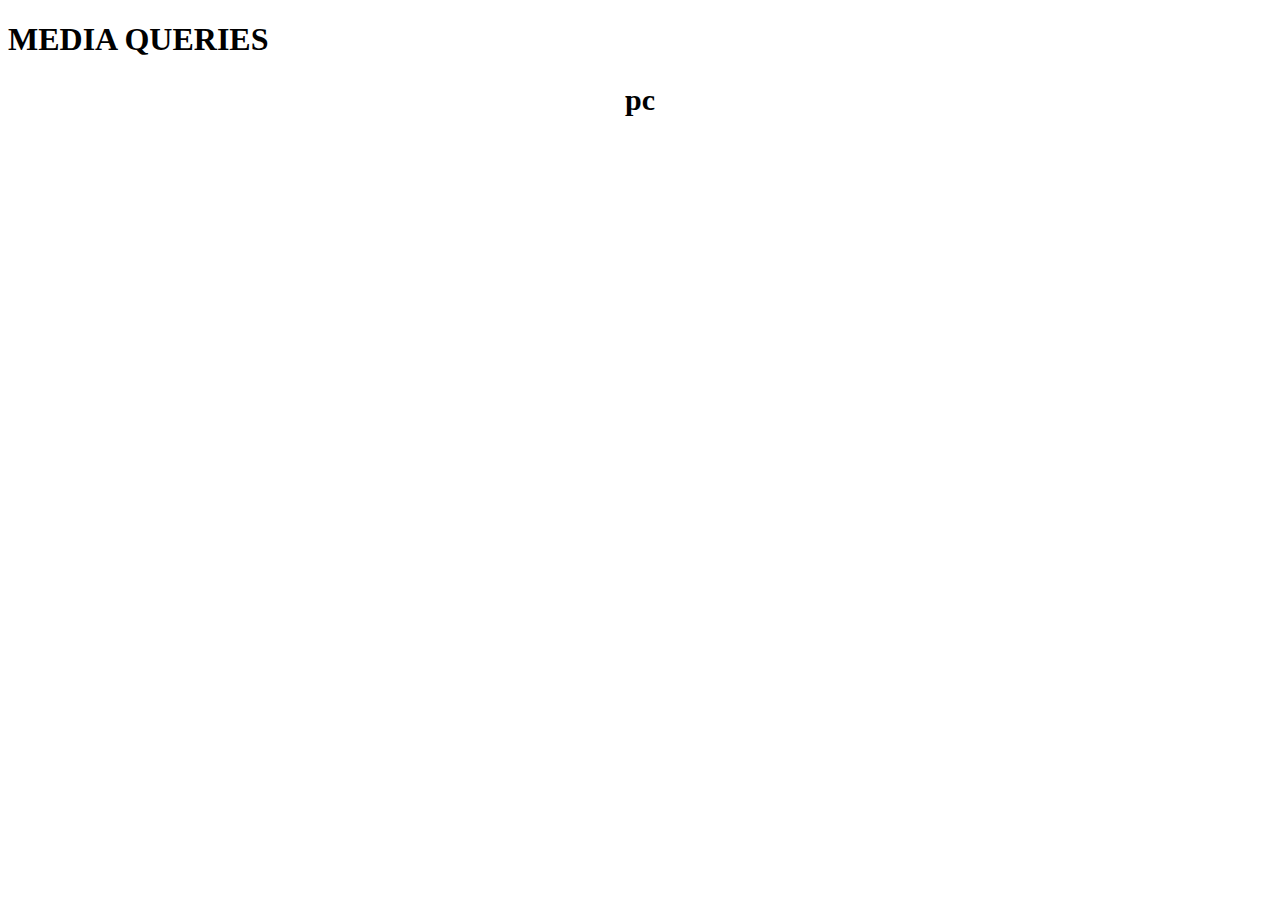
<file: demo.html>
<!DOCTYPE html>
<html lang="en">
<head>
    <meta charset="UTF-8">
    <meta http-equiv="X-UA-Compatible" content="IE=edge">
    <meta name="viewport" content="width=device-width, initial-scale=1.0">
    <title>Document</title>
    <style>
   .pc,.tablet,.mobile{
         font-size: 30px;
         text-align: center;
         display: none;
   }
     @media(min-width:1024px){
        .pc{
          display: block;
        }
     }
     @media(min-width:740px) and (max-width:1023px){
        .tablet{
          display: block;
        }
    }
    @media(max-width:740px){
        .mobile{
          display: block;
        }
     }
 
     
    </style>
</head>
<body>
    <h1> MEDIA QUERIES</h1>
    
    <h2 class="pc">pc</h2>
    <h2 class="tablet">tablet</h2>
    <h2 class="mobile">mobile</h2>
</body>
</html>
</file>
<file: css/font/themify-icons-font/themify-icons/demo-files/demo.css>
body {
	font: normal 1em/1.5em Arial, Helvetica, sans-serif;
	max-width: 90%;
	margin: 30px auto 0;
}
h1, h3 {
	font-weight: normal;
}
h3 {
	font-size: 1.4;
	text-transform: uppercase;
	letter-spacing: 1px;
}

.icon-section {
	margin: 0 0 3em;
	clear: both;
	overflow: hidden;
}
.icon-container {
	width: 240px; 
	padding: .7em 0;
	float: left; 
	position: relative;
	text-align: left;
}
.icon-container [class^="ti-"], 
.icon-container [class*=" ti-"] {
	color: #000;
	position: absolute;
	margin-top: 3px;
	transition: .3s;
}
.icon-container:hover [class^="ti-"],
.icon-container:hover [class*=" ti-"] {
	font-size: 2.2em;
	margin-top: -5px;
}
.icon-container:hover .icon-name {
	color: #000;
}
.icon-name {
	color: #aaa;
	margin-left: 35px;
	font-size: .8em;
	transition: .3s;
}
.icon-container:hover .icon-name {
	margin-left: 45px;
}
</file>
<file: css/font/themify-icons-font/themify-icons/themify-icons.css>
@font-face {
	font-family: 'themify';
	src:url('fonts/themify.eot?-fvbane');
	src:url('fonts/themify.eot?#iefix-fvbane') format('embedded-opentype'),
		url('fonts/themify.woff?-fvbane') format('woff'),
		url('fonts/themify.ttf?-fvbane') format('truetype'),
		url('fonts/themify.svg?-fvbane#themify') format('svg');
	font-weight: normal;
	font-style: normal;
}

[class^="ti-"], [class*=" ti-"] {
	font-family: 'themify';
	speak: none;
	font-style: normal;
	font-weight: normal;
	font-variant: normal;
	text-transform: none;
	line-height: 1;

	/* Better Font Rendering =========== */
	-webkit-font-smoothing: antialiased;
	-moz-osx-font-smoothing: grayscale;
}

.ti-wand:before {
	content: "\e600";
}
.ti-volume:before {
	content: "\e601";
}
.ti-user:before {
	content: "\e602";
}
.ti-unlock:before {
	content: "\e603";
}
.ti-unlink:before {
	content: "\e604";
}
.ti-trash:before {
	content: "\e605";
}
.ti-thought:before {
	content: "\e606";
}
.ti-target:before {
	content: "\e607";
}
.ti-tag:before {
	content: "\e608";
}
.ti-tablet:before {
	content: "\e609";
}
.ti-star:before {
	content: "\e60a";
}
.ti-spray:before {
	content: "\e60b";
}
.ti-signal:before {
	content: "\e60c";
}
.ti-shopping-cart:before {
	content: "\e60d";
}
.ti-shopping-cart-full:before {
	content: "\e60e";
}
.ti-settings:before {
	content: "\e60f";
}
.ti-search:before {
	content: "\e610";
}
.ti-zoom-in:before {
	content: "\e611";
}
.ti-zoom-out:before {
	content: "\e612";
}
.ti-cut:before {
	content: "\e613";
}
.ti-ruler:before {
	content: "\e614";
}
.ti-ruler-pencil:before {
	content: "\e615";
}
.ti-ruler-alt:before {
	content: "\e616";
}
.ti-bookmark:before {
	content: "\e617";
}
.ti-bookmark-alt:before {
	content: "\e618";
}
.ti-reload:before {
	content: "\e619";
}
.ti-plus:before {
	content: "\e61a";
}
.ti-pin:before {
	content: "\e61b";
}
.ti-pencil:before {
	content: "\e61c";
}
.ti-pencil-alt:before {
	content: "\e61d";
}
.ti-paint-roller:before {
	content: "\e61e";
}
.ti-paint-bucket:before {
	content: "\e61f";
}
.ti-na:before {
	content: "\e620";
}
.ti-mobile:before {
	content: "\e621";
}
.ti-minus:before {
	content: "\e622";
}
.ti-medall:before {
	content: "\e623";
}
.ti-medall-alt:before {
	content: "\e624";
}
.ti-marker:before {
	content: "\e625";
}
.ti-marker-alt:before {
	content: "\e626";
}
.ti-arrow-up:before {
	content: "\e627";
}
.ti-arrow-right:before {
	content: "\e628";
}
.ti-arrow-left:before {
	content: "\e629";
}
.ti-arrow-down:before {
	content: "\e62a";
}
.ti-lock:before {
	content: "\e62b";
}
.ti-location-arrow:before {
	content: "\e62c";
}
.ti-link:before {
	content: "\e62d";
}
.ti-layout:before {
	content: "\e62e";
}
.ti-layers:before {
	content: "\e62f";
}
.ti-layers-alt:before {
	content: "\e630";
}
.ti-key:before {
	content: "\e631";
}
.ti-import:before {
	content: "\e632";
}
.ti-image:before {
	content: "\e633";
}
.ti-heart:before {
	content: "\e634";
}
.ti-heart-broken:before {
	content: "\e635";
}
.ti-hand-stop:before {
	content: "\e636";
}
.ti-hand-open:before {
	content: "\e637";
}
.ti-hand-drag:before {
	content: "\e638";
}
.ti-folder:before {
	content: "\e639";
}
.ti-flag:before {
	content: "\e63a";
}
.ti-flag-alt:before {
	content: "\e63b";
}
.ti-flag-alt-2:before {
	content: "\e63c";
}
.ti-eye:before {
	content: "\e63d";
}
.ti-export:before {
	content: "\e63e";
}
.ti-exchange-vertical:before {
	content: "\e63f";
}
.ti-desktop:before {
	content: "\e640";
}
.ti-cup:before {
	content: "\e641";
}
.ti-crown:before {
	content: "\e642";
}
.ti-comments:before {
	content: "\e643";
}
.ti-comment:before {
	content: "\e644";
}
.ti-comment-alt:before {
	content: "\e645";
}
.ti-close:before {
	content: "\e646";
}
.ti-clip:before {
	content: "\e647";
}
.ti-angle-up:before {
	content: "\e648";
}
.ti-angle-right:before {
	content: "\e649";
}
.ti-angle-left:before {
	content: "\e64a";
}
.ti-angle-down:before {
	content: "\e64b";
}
.ti-check:before {
	content: "\e64c";
}
.ti-check-box:before {
	content: "\e64d";
}
.ti-camera:before {
	content: "\e64e";
}
.ti-announcement:before {
	content: "\e64f";
}
.ti-brush:before {
	content: "\e650";
}
.ti-briefcase:before {
	content: "\e651";
}
.ti-bolt:before {
	content: "\e652";
}
.ti-bolt-alt:before {
	content: "\e653";
}
.ti-blackboard:before {
	content: "\e654";
}
.ti-bag:before {
	content: "\e655";
}
.ti-move:before {
	content: "\e656";
}
.ti-arrows-vertical:before {
	content: "\e657";
}
.ti-arrows-horizontal:before {
	content: "\e658";
}
.ti-fullscreen:before {
	content: "\e659";
}
.ti-arrow-top-right:before {
	content: "\e65a";
}
.ti-arrow-top-left:before {
	content: "\e65b";
}
.ti-arrow-circle-up:before {
	content: "\e65c";
}
.ti-arrow-circle-right:before {
	content: "\e65d";
}
.ti-arrow-circle-left:before {
	content: "\e65e";
}
.ti-arrow-circle-down:before {
	content: "\e65f";
}
.ti-angle-double-up:before {
	content: "\e660";
}
.ti-angle-double-right:before {
	content: "\e661";
}
.ti-angle-double-left:before {
	content: "\e662";
}
.ti-angle-double-down:before {
	content: "\e663";
}
.ti-zip:before {
	content: "\e664";
}
.ti-world:before {
	content: "\e665";
}
.ti-wheelchair:before {
	content: "\e666";
}
.ti-view-list:before {
	content: "\e667";
}
.ti-view-list-alt:before {
	content: "\e668";
}
.ti-view-grid:before {
	content: "\e669";
}
.ti-uppercase:before {
	content: "\e66a";
}
.ti-upload:before {
	content: "\e66b";
}
.ti-underline:before {
	content: "\e66c";
}
.ti-truck:before {
	content: "\e66d";
}
.ti-timer:before {
	content: "\e66e";
}
.ti-ticket:before {
	content: "\e66f";
}
.ti-thumb-up:before {
	content: "\e670";
}
.ti-thumb-down:before {
	content: "\e671";
}
.ti-text:before {
	content: "\e672";
}
.ti-stats-up:before {
	content: "\e673";
}
.ti-stats-down:before {
	content: "\e674";
}
.ti-split-v:before {
	content: "\e675";
}
.ti-split-h:before {
	content: "\e676";
}
.ti-smallcap:before {
	content: "\e677";
}
.ti-shine:before {
	content: "\e678";
}
.ti-shift-right:before {
	content: "\e679";
}
.ti-shift-left:before {
	content: "\e67a";
}
.ti-shield:before {
	content: "\e67b";
}
.ti-notepad:before {
	content: "\e67c";
}
.ti-server:before {
	content: "\e67d";
}
.ti-quote-right:before {
	content: "\e67e";
}
.ti-quote-left:before {
	content: "\e67f";
}
.ti-pulse:before {
	content: "\e680";
}
.ti-printer:before {
	content: "\e681";
}
.ti-power-off:before {
	content: "\e682";
}
.ti-plug:before {
	content: "\e683";
}
.ti-pie-chart:before {
	content: "\e684";
}
.ti-paragraph:before {
	content: "\e685";
}
.ti-panel:before {
	content: "\e686";
}
.ti-package:before {
	content: "\e687";
}
.ti-music:before {
	content: "\e688";
}
.ti-music-alt:before {
	content: "\e689";
}
.ti-mouse:before {
	content: "\e68a";
}
.ti-mouse-alt:before {
	content: "\e68b";
}
.ti-money:before {
	content: "\e68c";
}
.ti-microphone:before {
	content: "\e68d";
}
.ti-menu:before {
	content: "\e68e";
}
.ti-menu-alt:before {
	content: "\e68f";
}
.ti-map:before {
	content: "\e690";
}
.ti-map-alt:before {
	content: "\e691";
}
.ti-loop:before {
	content: "\e692";
}
.ti-location-pin:before {
	content: "\e693";
}
.ti-list:before {
	content: "\e694";
}
.ti-light-bulb:before {
	content: "\e695";
}
.ti-Italic:before {
	content: "\e696";
}
.ti-info:before {
	content: "\e697";
}
.ti-infinite:before {
	content: "\e698";
}
.ti-id-badge:before {
	content: "\e699";
}
.ti-hummer:before {
	content: "\e69a";
}
.ti-home:before {
	content: "\e69b";
}
.ti-help:before {
	content: "\e69c";
}
.ti-headphone:before {
	content: "\e69d";
}
.ti-harddrives:before {
	content: "\e69e";
}
.ti-harddrive:before {
	content: "\e69f";
}
.ti-gift:before {
	content: "\e6a0";
}
.ti-game:before {
	content: "\e6a1";
}
.ti-filter:before {
	content: "\e6a2";
}
.ti-files:before {
	content: "\e6a3";
}
.ti-file:before {
	content: "\e6a4";
}
.ti-eraser:before {
	content: "\e6a5";
}
.ti-envelope:before {
	content: "\e6a6";
}
.ti-download:before {
	content: "\e6a7";
}
.ti-direction:before {
	content: "\e6a8";
}
.ti-direction-alt:before {
	content: "\e6a9";
}
.ti-dashboard:before {
	content: "\e6aa";
}
.ti-control-stop:before {
	content: "\e6ab";
}
.ti-control-shuffle:before {
	content: "\e6ac";
}
.ti-control-play:before {
	content: "\e6ad";
}
.ti-control-pause:before {
	content: "\e6ae";
}
.ti-control-forward:before {
	content: "\e6af";
}
.ti-control-backward:before {
	content: "\e6b0";
}
.ti-cloud:before {
	content: "\e6b1";
}
.ti-cloud-up:before {
	content: "\e6b2";
}
.ti-cloud-down:before {
	content: "\e6b3";
}
.ti-clipboard:before {
	content: "\e6b4";
}
.ti-car:before {
	content: "\e6b5";
}
.ti-calendar:before {
	content: "\e6b6";
}
.ti-book:before {
	content: "\e6b7";
}
.ti-bell:before {
	content: "\e6b8";
}
.ti-basketball:before {
	content: "\e6b9";
}
.ti-bar-chart:before {
	content: "\e6ba";
}
.ti-bar-chart-alt:before {
	content: "\e6bb";
}
.ti-back-right:before {
	content: "\e6bc";
}
.ti-back-left:before {
	content: "\e6bd";
}
.ti-arrows-corner:before {
	content: "\e6be";
}
.ti-archive:before {
	content: "\e6bf";
}
.ti-anchor:before {
	content: "\e6c0";
}
.ti-align-right:before {
	content: "\e6c1";
}
.ti-align-left:before {
	content: "\e6c2";
}
.ti-align-justify:before {
	content: "\e6c3";
}
.ti-align-center:before {
	content: "\e6c4";
}
.ti-alert:before {
	content: "\e6c5";
}
.ti-alarm-clock:before {
	content: "\e6c6";
}
.ti-agenda:before {
	content: "\e6c7";
}
.ti-write:before {
	content: "\e6c8";
}
.ti-window:before {
	content: "\e6c9";
}
.ti-widgetized:before {
	content: "\e6ca";
}
.ti-widget:before {
	content: "\e6cb";
}
.ti-widget-alt:before {
	content: "\e6cc";
}
.ti-wallet:before {
	content: "\e6cd";
}
.ti-video-clapper:before {
	content: "\e6ce";
}
.ti-video-camera:before {
	content: "\e6cf";
}
.ti-vector:before {
	content: "\e6d0";
}
.ti-themify-logo:before {
	content: "\e6d1";
}
.ti-themify-favicon:before {
	content: "\e6d2";
}
.ti-themify-favicon-alt:before {
	content: "\e6d3";
}
.ti-support:before {
	content: "\e6d4";
}
.ti-stamp:before {
	content: "\e6d5";
}
.ti-split-v-alt:before {
	content: "\e6d6";
}
.ti-slice:before {
	content: "\e6d7";
}
.ti-shortcode:before {
	content: "\e6d8";
}
.ti-shift-right-alt:before {
	content: "\e6d9";
}
.ti-shift-left-alt:before {
	content: "\e6da";
}
.ti-ruler-alt-2:before {
	content: "\e6db";
}
.ti-receipt:before {
	content: "\e6dc";
}
.ti-pin2:before {
	content: "\e6dd";
}
.ti-pin-alt:before {
	content: "\e6de";
}
.ti-pencil-alt2:before {
	content: "\e6df";
}
.ti-palette:before {
	content: "\e6e0";
}
.ti-more:before {
	content: "\e6e1";
}
.ti-more-alt:before {
	content: "\e6e2";
}
.ti-microphone-alt:before {
	content: "\e6e3";
}
.ti-magnet:before {
	content: "\e6e4";
}
.ti-line-double:before {
	content: "\e6e5";
}
.ti-line-dotted:before {
	content: "\e6e6";
}
.ti-line-dashed:before {
	content: "\e6e7";
}
.ti-layout-width-full:before {
	content: "\e6e8";
}
.ti-layout-width-default:before {
	content: "\e6e9";
}
.ti-layout-width-default-alt:before {
	content: "\e6ea";
}
.ti-layout-tab:before {
	content: "\e6eb";
}
.ti-layout-tab-window:before {
	content: "\e6ec";
}
.ti-layout-tab-v:before {
	content: "\e6ed";
}
.ti-layout-tab-min:before {
	content: "\e6ee";
}
.ti-layout-slider:before {
	content: "\e6ef";
}
.ti-layout-slider-alt:before {
	content: "\e6f0";
}
.ti-layout-sidebar-right:before {
	content: "\e6f1";
}
.ti-layout-sidebar-none:before {
	content: "\e6f2";
}
.ti-layout-sidebar-left:before {
	content: "\e6f3";
}
.ti-layout-placeholder:before {
	content: "\e6f4";
}
.ti-layout-menu:before {
	content: "\e6f5";
}
.ti-layout-menu-v:before {
	content: "\e6f6";
}
.ti-layout-menu-separated:before {
	content: "\e6f7";
}
.ti-layout-menu-full:before {
	content: "\e6f8";
}
.ti-layout-media-right-alt:before {
	content: "\e6f9";
}
.ti-layout-media-right:before {
	content: "\e6fa";
}
.ti-layout-media-overlay:before {
	content: "\e6fb";
}
.ti-layout-media-overlay-alt:before {
	content: "\e6fc";
}
.ti-layout-media-overlay-alt-2:before {
	content: "\e6fd";
}
.ti-layout-media-left-alt:before {
	content: "\e6fe";
}
.ti-layout-media-left:before {
	content: "\e6ff";
}
.ti-layout-media-center-alt:before {
	content: "\e700";
}
.ti-layout-media-center:before {
	content: "\e701";
}
.ti-layout-list-thumb:before {
	content: "\e702";
}
.ti-layout-list-thumb-alt:before {
	content: "\e703";
}
.ti-layout-list-post:before {
	content: "\e704";
}
.ti-layout-list-large-image:before {
	content: "\e705";
}
.ti-layout-line-solid:before {
	content: "\e706";
}
.ti-layout-grid4:before {
	content: "\e707";
}
.ti-layout-grid3:before {
	content: "\e708";
}
.ti-layout-grid2:before {
	content: "\e709";
}
.ti-layout-grid2-thumb:before {
	content: "\e70a";
}
.ti-layout-cta-right:before {
	content: "\e70b";
}
.ti-layout-cta-left:before {
	content: "\e70c";
}
.ti-layout-cta-center:before {
	content: "\e70d";
}
.ti-layout-cta-btn-right:before {
	content: "\e70e";
}
.ti-layout-cta-btn-left:before {
	content: "\e70f";
}
.ti-layout-column4:before {
	content: "\e710";
}
.ti-layout-column3:before {
	content: "\e711";
}
.ti-layout-column2:before {
	content: "\e712";
}
.ti-layout-accordion-separated:before {
	content: "\e713";
}
.ti-layout-accordion-merged:before {
	content: "\e714";
}
.ti-layout-accordion-list:before {
	content: "\e715";
}
.ti-ink-pen:before {
	content: "\e716";
}
.ti-info-alt:before {
	content: "\e717";
}
.ti-help-alt:before {
	content: "\e718";
}
.ti-headphone-alt:before {
	content: "\e719";
}
.ti-hand-point-up:before {
	content: "\e71a";
}
.ti-hand-point-right:before {
	content: "\e71b";
}
.ti-hand-point-left:before {
	content: "\e71c";
}
.ti-hand-point-down:before {
	content: "\e71d";
}
.ti-gallery:before {
	content: "\e71e";
}
.ti-face-smile:before {
	content: "\e71f";
}
.ti-face-sad:before {
	content: "\e720";
}
.ti-credit-card:before {
	content: "\e721";
}
.ti-control-skip-forward:before {
	content: "\e722";
}
.ti-control-skip-backward:before {
	content: "\e723";
}
.ti-control-record:before {
	content: "\e724";
}
.ti-control-eject:before {
	content: "\e725";
}
.ti-comments-smiley:before {
	content: "\e726";
}
.ti-brush-alt:before {
	content: "\e727";
}
.ti-youtube:before {
	content: "\e728";
}
.ti-vimeo:before {
	content: "\e729";
}
.ti-twitter:before {
	content: "\e72a";
}
.ti-time:before {
	content: "\e72b";
}
.ti-tumblr:before {
	content: "\e72c";
}
.ti-skype:before {
	content: "\e72d";
}
.ti-share:before {
	content: "\e72e";
}
.ti-share-alt:before {
	content: "\e72f";
}
.ti-rocket:before {
	content: "\e730";
}
.ti-pinterest:before {
	content: "\e731";
}
.ti-new-window:before {
	content: "\e732";
}
.ti-microsoft:before {
	content: "\e733";
}
.ti-list-ol:before {
	content: "\e734";
}
.ti-linkedin:before {
	content: "\e735";
}
.ti-layout-sidebar-2:before {
	content: "\e736";
}
.ti-layout-grid4-alt:before {
	content: "\e737";
}
.ti-layout-grid3-alt:before {
	content: "\e738";
}
.ti-layout-grid2-alt:before {
	content: "\e739";
}
.ti-layout-column4-alt:before {
	content: "\e73a";
}
.ti-layout-column3-alt:before {
	content: "\e73b";
}
.ti-layout-column2-alt:before {
	content: "\e73c";
}
.ti-instagram:before {
	content: "\e73d";
}
.ti-google:before {
	content: "\e73e";
}
.ti-github:before {
	content: "\e73f";
}
.ti-flickr:before {
	content: "\e740";
}
.ti-facebook:before {
	content: "\e741";
}
.ti-dropbox:before {
	content: "\e742";
}
.ti-dribbble:before {
	content: "\e743";
}
.ti-apple:before {
	content: "\e744";
}
.ti-android:before {
	content: "\e745";
}
.ti-save:before {
	content: "\e746";
}
.ti-save-alt:before {
	content: "\e747";
}
.ti-yahoo:before {
	content: "\e748";
}
.ti-wordpress:before {
	content: "\e749";
}
.ti-vimeo-alt:before {
	content: "\e74a";
}
.ti-twitter-alt:before {
	content: "\e74b";
}
.ti-tumblr-alt:before {
	content: "\e74c";
}
.ti-trello:before {
	content: "\e74d";
}
.ti-stack-overflow:before {
	content: "\e74e";
}
.ti-soundcloud:before {
	content: "\e74f";
}
.ti-sharethis:before {
	content: "\e750";
}
.ti-sharethis-alt:before {
	content: "\e751";
}
.ti-reddit:before {
	content: "\e752";
}
.ti-pinterest-alt:before {
	content: "\e753";
}
.ti-microsoft-alt:before {
	content: "\e754";
}
.ti-linux:before {
	content: "\e755";
}
.ti-jsfiddle:before {
	content: "\e756";
}
.ti-joomla:before {
	content: "\e757";
}
.ti-html5:before {
	content: "\e758";
}
.ti-flickr-alt:before {
	content: "\e759";
}
.ti-email:before {
	content: "\e75a";
}
.ti-drupal:before {
	content: "\e75b";
}
.ti-dropbox-alt:before {
	content: "\e75c";
}
.ti-css3:before {
	content: "\e75d";
}
.ti-rss:before {
	content: "\e75e";
}
.ti-rss-alt:before {
	content: "\e75f";
}
</file>
<file: css/font/themify-icons-font/themify-icons/ie7/ie7.css>
.ti-wand {
	*zoom: expression(this.runtimeStyle['zoom'] = '1', this.innerHTML = '&#xe600;');
}
.ti-volume {
	*zoom: expression(this.runtimeStyle['zoom'] = '1', this.innerHTML = '&#xe601;');
}
.ti-user {
	*zoom: expression(this.runtimeStyle['zoom'] = '1', this.innerHTML = '&#xe602;');
}
.ti-unlock {
	*zoom: expression(this.runtimeStyle['zoom'] = '1', this.innerHTML = '&#xe603;');
}
.ti-unlink {
	*zoom: expression(this.runtimeStyle['zoom'] = '1', this.innerHTML = '&#xe604;');
}
.ti-trash {
	*zoom: expression(this.runtimeStyle['zoom'] = '1', this.innerHTML = '&#xe605;');
}
.ti-thought {
	*zoom: expression(this.runtimeStyle['zoom'] = '1', this.innerHTML = '&#xe606;');
}
.ti-target {
	*zoom: expression(this.runtimeStyle['zoom'] = '1', this.innerHTML = '&#xe607;');
}
.ti-tag {
	*zoom: expression(this.runtimeStyle['zoom'] = '1', this.innerHTML = '&#xe608;');
}
.ti-tablet {
	*zoom: expression(this.runtimeStyle['zoom'] = '1', this.innerHTML = '&#xe609;');
}
.ti-star {
	*zoom: expression(this.runtimeStyle['zoom'] = '1', this.innerHTML = '&#xe60a;');
}
.ti-spray {
	*zoom: expression(this.runtimeStyle['zoom'] = '1', this.innerHTML = '&#xe60b;');
}
.ti-signal {
	*zoom: expression(this.runtimeStyle['zoom'] = '1', this.innerHTML = '&#xe60c;');
}
.ti-shopping-cart {
	*zoom: expression(this.runtimeStyle['zoom'] = '1', this.innerHTML = '&#xe60d;');
}
.ti-shopping-cart-full {
	*zoom: expression(this.runtimeStyle['zoom'] = '1', this.innerHTML = '&#xe60e;');
}
.ti-settings {
	*zoom: expression(this.runtimeStyle['zoom'] = '1', this.innerHTML = '&#xe60f;');
}
.ti-search {
	*zoom: expression(this.runtimeStyle['zoom'] = '1', this.innerHTML = '&#xe610;');
}
.ti-zoom-in {
	*zoom: expression(this.runtimeStyle['zoom'] = '1', this.innerHTML = '&#xe611;');
}
.ti-zoom-out {
	*zoom: expression(this.runtimeStyle['zoom'] = '1', this.innerHTML = '&#xe612;');
}
.ti-cut {
	*zoom: expression(this.runtimeStyle['zoom'] = '1', this.innerHTML = '&#xe613;');
}
.ti-ruler {
	*zoom: expression(this.runtimeStyle['zoom'] = '1', this.innerHTML = '&#xe614;');
}
.ti-ruler-pencil {
	*zoom: expression(this.runtimeStyle['zoom'] = '1', this.innerHTML = '&#xe615;');
}
.ti-ruler-alt {
	*zoom: expression(this.runtimeStyle['zoom'] = '1', this.innerHTML = '&#xe616;');
}
.ti-bookmark {
	*zoom: expression(this.runtimeStyle['zoom'] = '1', this.innerHTML = '&#xe617;');
}
.ti-bookmark-alt {
	*zoom: expression(this.runtimeStyle['zoom'] = '1', this.innerHTML = '&#xe618;');
}
.ti-reload {
	*zoom: expression(this.runtimeStyle['zoom'] = '1', this.innerHTML = '&#xe619;');
}
.ti-plus {
	*zoom: expression(this.runtimeStyle['zoom'] = '1', this.innerHTML = '&#xe61a;');
}
.ti-pin {
	*zoom: expression(this.runtimeStyle['zoom'] = '1', this.innerHTML = '&#xe61b;');
}
.ti-pencil {
	*zoom: expression(this.runtimeStyle['zoom'] = '1', this.innerHTML = '&#xe61c;');
}
.ti-pencil-alt {
	*zoom: expression(this.runtimeStyle['zoom'] = '1', this.innerHTML = '&#xe61d;');
}
.ti-paint-roller {
	*zoom: expression(this.runtimeStyle['zoom'] = '1', this.innerHTML = '&#xe61e;');
}
.ti-paint-bucket {
	*zoom: expression(this.runtimeStyle['zoom'] = '1', this.innerHTML = '&#xe61f;');
}
.ti-na {
	*zoom: expression(this.runtimeStyle['zoom'] = '1', this.innerHTML = '&#xe620;');
}
.ti-mobile {
	*zoom: expression(this.runtimeStyle['zoom'] = '1', this.innerHTML = '&#xe621;');
}
.ti-minus {
	*zoom: expression(this.runtimeStyle['zoom'] = '1', this.innerHTML = '&#xe622;');
}
.ti-medall {
	*zoom: expression(this.runtimeStyle['zoom'] = '1', this.innerHTML = '&#xe623;');
}
.ti-medall-alt {
	*zoom: expression(this.runtimeStyle['zoom'] = '1', this.innerHTML = '&#xe624;');
}
.ti-marker {
	*zoom: expression(this.runtimeStyle['zoom'] = '1', this.innerHTML = '&#xe625;');
}
.ti-marker-alt {
	*zoom: expression(this.runtimeStyle['zoom'] = '1', this.innerHTML = '&#xe626;');
}
.ti-arrow-up {
	*zoom: expression(this.runtimeStyle['zoom'] = '1', this.innerHTML = '&#xe627;');
}
.ti-arrow-right {
	*zoom: expression(this.runtimeStyle['zoom'] = '1', this.innerHTML = '&#xe628;');
}
.ti-arrow-left {
	*zoom: expression(this.runtimeStyle['zoom'] = '1', this.innerHTML = '&#xe629;');
}
.ti-arrow-down {
	*zoom: expression(this.runtimeStyle['zoom'] = '1', this.innerHTML = '&#xe62a;');
}
.ti-lock {
	*zoom: expression(this.runtimeStyle['zoom'] = '1', this.innerHTML = '&#xe62b;');
}
.ti-location-arrow {
	*zoom: expression(this.runtimeStyle['zoom'] = '1', this.innerHTML = '&#xe62c;');
}
.ti-link {
	*zoom: expression(this.runtimeStyle['zoom'] = '1', this.innerHTML = '&#xe62d;');
}
.ti-layout {
	*zoom: expression(this.runtimeStyle['zoom'] = '1', this.innerHTML = '&#xe62e;');
}
.ti-layers {
	*zoom: expression(this.runtimeStyle['zoom'] = '1', this.innerHTML = '&#xe62f;');
}
.ti-layers-alt {
	*zoom: expression(this.runtimeStyle['zoom'] = '1', this.innerHTML = '&#xe630;');
}
.ti-key {
	*zoom: expression(this.runtimeStyle['zoom'] = '1', this.innerHTML = '&#xe631;');
}
.ti-import {
	*zoom: expression(this.runtimeStyle['zoom'] = '1', this.innerHTML = '&#xe632;');
}
.ti-image {
	*zoom: expression(this.runtimeStyle['zoom'] = '1', this.innerHTML = '&#xe633;');
}
.ti-heart {
	*zoom: expression(this.runtimeStyle['zoom'] = '1', this.innerHTML = '&#xe634;');
}
.ti-heart-broken {
	*zoom: expression(this.runtimeStyle['zoom'] = '1', this.innerHTML = '&#xe635;');
}
.ti-hand-stop {
	*zoom: expression(this.runtimeStyle['zoom'] = '1', this.innerHTML = '&#xe636;');
}
.ti-hand-open {
	*zoom: expression(this.runtimeStyle['zoom'] = '1', this.innerHTML = '&#xe637;');
}
.ti-hand-drag {
	*zoom: expression(this.runtimeStyle['zoom'] = '1', this.innerHTML = '&#xe638;');
}
.ti-folder {
	*zoom: expression(this.runtimeStyle['zoom'] = '1', this.innerHTML = '&#xe639;');
}
.ti-flag {
	*zoom: expression(this.runtimeStyle['zoom'] = '1', this.innerHTML = '&#xe63a;');
}
.ti-flag-alt {
	*zoom: expression(this.runtimeStyle['zoom'] = '1', this.innerHTML = '&#xe63b;');
}
.ti-flag-alt-2 {
	*zoom: expression(this.runtimeStyle['zoom'] = '1', this.innerHTML = '&#xe63c;');
}
.ti-eye {
	*zoom: expression(this.runtimeStyle['zoom'] = '1', this.innerHTML = '&#xe63d;');
}
.ti-export {
	*zoom: expression(this.runtimeStyle['zoom'] = '1', this.innerHTML = '&#xe63e;');
}
.ti-exchange-vertical {
	*zoom: expression(this.runtimeStyle['zoom'] = '1', this.innerHTML = '&#xe63f;');
}
.ti-desktop {
	*zoom: expression(this.runtimeStyle['zoom'] = '1', this.innerHTML = '&#xe640;');
}
.ti-cup {
	*zoom: expression(this.runtimeStyle['zoom'] = '1', this.innerHTML = '&#xe641;');
}
.ti-crown {
	*zoom: expression(this.runtimeStyle['zoom'] = '1', this.innerHTML = '&#xe642;');
}
.ti-comments {
	*zoom: expression(this.runtimeStyle['zoom'] = '1', this.innerHTML = '&#xe643;');
}
.ti-comment {
	*zoom: expression(this.runtimeStyle['zoom'] = '1', this.innerHTML = '&#xe644;');
}
.ti-comment-alt {
	*zoom: expression(this.runtimeStyle['zoom'] = '1', this.innerHTML = '&#xe645;');
}
.ti-close {
	*zoom: expression(this.runtimeStyle['zoom'] = '1', this.innerHTML = '&#xe646;');
}
.ti-clip {
	*zoom: expression(this.runtimeStyle['zoom'] = '1', this.innerHTML = '&#xe647;');
}
.ti-angle-up {
	*zoom: expression(this.runtimeStyle['zoom'] = '1', this.innerHTML = '&#xe648;');
}
.ti-angle-right {
	*zoom: expression(this.runtimeStyle['zoom'] = '1', this.innerHTML = '&#xe649;');
}
.ti-angle-left {
	*zoom: expression(this.runtimeStyle['zoom'] = '1', this.innerHTML = '&#xe64a;');
}
.ti-angle-down {
	*zoom: expression(this.runtimeStyle['zoom'] = '1', this.innerHTML = '&#xe64b;');
}
.ti-check {
	*zoom: expression(this.runtimeStyle['zoom'] = '1', this.innerHTML = '&#xe64c;');
}
.ti-check-box {
	*zoom: expression(this.runtimeStyle['zoom'] = '1', this.innerHTML = '&#xe64d;');
}
.ti-camera {
	*zoom: expression(this.runtimeStyle['zoom'] = '1', this.innerHTML = '&#xe64e;');
}
.ti-announcement {
	*zoom: expression(this.runtimeStyle['zoom'] = '1', this.innerHTML = '&#xe64f;');
}
.ti-brush {
	*zoom: expression(this.runtimeStyle['zoom'] = '1', this.innerHTML = '&#xe650;');
}
.ti-briefcase {
	*zoom: expression(this.runtimeStyle['zoom'] = '1', this.innerHTML = '&#xe651;');
}
.ti-bolt {
	*zoom: expression(this.runtimeStyle['zoom'] = '1', this.innerHTML = '&#xe652;');
}
.ti-bolt-alt {
	*zoom: expression(this.runtimeStyle['zoom'] = '1', this.innerHTML = '&#xe653;');
}
.ti-blackboard {
	*zoom: expression(this.runtimeStyle['zoom'] = '1', this.innerHTML = '&#xe654;');
}
.ti-bag {
	*zoom: expression(this.runtimeStyle['zoom'] = '1', this.innerHTML = '&#xe655;');
}
.ti-move {
	*zoom: expression(this.runtimeStyle['zoom'] = '1', this.innerHTML = '&#xe656;');
}
.ti-arrows-vertical {
	*zoom: expression(this.runtimeStyle['zoom'] = '1', this.innerHTML = '&#xe657;');
}
.ti-arrows-horizontal {
	*zoom: expression(this.runtimeStyle['zoom'] = '1', this.innerHTML = '&#xe658;');
}
.ti-fullscreen {
	*zoom: expression(this.runtimeStyle['zoom'] = '1', this.innerHTML = '&#xe659;');
}
.ti-arrow-top-right {
	*zoom: expression(this.runtimeStyle['zoom'] = '1', this.innerHTML = '&#xe65a;');
}
.ti-arrow-top-left {
	*zoom: expression(this.runtimeStyle['zoom'] = '1', this.innerHTML = '&#xe65b;');
}
.ti-arrow-circle-up {
	*zoom: expression(this.runtimeStyle['zoom'] = '1', this.innerHTML = '&#xe65c;');
}
.ti-arrow-circle-right {
	*zoom: expression(this.runtimeStyle['zoom'] = '1', this.innerHTML = '&#xe65d;');
}
.ti-arrow-circle-left {
	*zoom: expression(this.runtimeStyle['zoom'] = '1', this.innerHTML = '&#xe65e;');
}
.ti-arrow-circle-down {
	*zoom: expression(this.runtimeStyle['zoom'] = '1', this.innerHTML = '&#xe65f;');
}
.ti-angle-double-up {
	*zoom: expression(this.runtimeStyle['zoom'] = '1', this.innerHTML = '&#xe660;');
}
.ti-angle-double-right {
	*zoom: expression(this.runtimeStyle['zoom'] = '1', this.innerHTML = '&#xe661;');
}
.ti-angle-double-left {
	*zoom: expression(this.runtimeStyle['zoom'] = '1', this.innerHTML = '&#xe662;');
}
.ti-angle-double-down {
	*zoom: expression(this.runtimeStyle['zoom'] = '1', this.innerHTML = '&#xe663;');
}
.ti-zip {
	*zoom: expression(this.runtimeStyle['zoom'] = '1', this.innerHTML = '&#xe664;');
}
.ti-world {
	*zoom: expression(this.runtimeStyle['zoom'] = '1', this.innerHTML = '&#xe665;');
}
.ti-wheelchair {
	*zoom: expression(this.runtimeStyle['zoom'] = '1', this.innerHTML = '&#xe666;');
}
.ti-view-list {
	*zoom: expression(this.runtimeStyle['zoom'] = '1', this.innerHTML = '&#xe667;');
}
.ti-view-list-alt {
	*zoom: expression(this.runtimeStyle['zoom'] = '1', this.innerHTML = '&#xe668;');
}
.ti-view-grid {
	*zoom: expression(this.runtimeStyle['zoom'] = '1', this.innerHTML = '&#xe669;');
}
.ti-uppercase {
	*zoom: expression(this.runtimeStyle['zoom'] = '1', this.innerHTML = '&#xe66a;');
}
.ti-upload {
	*zoom: expression(this.runtimeStyle['zoom'] = '1', this.innerHTML = '&#xe66b;');
}
.ti-underline {
	*zoom: expression(this.runtimeStyle['zoom'] = '1', this.innerHTML = '&#xe66c;');
}
.ti-truck {
	*zoom: expression(this.runtimeStyle['zoom'] = '1', this.innerHTML = '&#xe66d;');
}
.ti-timer {
	*zoom: expression(this.runtimeStyle['zoom'] = '1', this.innerHTML = '&#xe66e;');
}
.ti-ticket {
	*zoom: expression(this.runtimeStyle['zoom'] = '1', this.innerHTML = '&#xe66f;');
}
.ti-thumb-up {
	*zoom: expression(this.runtimeStyle['zoom'] = '1', this.innerHTML = '&#xe670;');
}
.ti-thumb-down {
	*zoom: expression(this.runtimeStyle['zoom'] = '1', this.innerHTML = '&#xe671;');
}
.ti-text {
	*zoom: expression(this.runtimeStyle['zoom'] = '1', this.innerHTML = '&#xe672;');
}
.ti-stats-up {
	*zoom: expression(this.runtimeStyle['zoom'] = '1', this.innerHTML = '&#xe673;');
}
.ti-stats-down {
	*zoom: expression(this.runtimeStyle['zoom'] = '1', this.innerHTML = '&#xe674;');
}
.ti-split-v {
	*zoom: expression(this.runtimeStyle['zoom'] = '1', this.innerHTML = '&#xe675;');
}
.ti-split-h {
	*zoom: expression(this.runtimeStyle['zoom'] = '1', this.innerHTML = '&#xe676;');
}
.ti-smallcap {
	*zoom: expression(this.runtimeStyle['zoom'] = '1', this.innerHTML = '&#xe677;');
}
.ti-shine {
	*zoom: expression(this.runtimeStyle['zoom'] = '1', this.innerHTML = '&#xe678;');
}
.ti-shift-right {
	*zoom: expression(this.runtimeStyle['zoom'] = '1', this.innerHTML = '&#xe679;');
}
.ti-shift-left {
	*zoom: expression(this.runtimeStyle['zoom'] = '1', this.innerHTML = '&#xe67a;');
}
.ti-shield {
	*zoom: expression(this.runtimeStyle['zoom'] = '1', this.innerHTML = '&#xe67b;');
}
.ti-notepad {
	*zoom: expression(this.runtimeStyle['zoom'] = '1', this.innerHTML = '&#xe67c;');
}
.ti-server {
	*zoom: expression(this.runtimeStyle['zoom'] = '1', this.innerHTML = '&#xe67d;');
}
.ti-quote-right {
	*zoom: expression(this.runtimeStyle['zoom'] = '1', this.innerHTML = '&#xe67e;');
}
.ti-quote-left {
	*zoom: expression(this.runtimeStyle['zoom'] = '1', this.innerHTML = '&#xe67f;');
}
.ti-pulse {
	*zoom: expression(this.runtimeStyle['zoom'] = '1', this.innerHTML = '&#xe680;');
}
.ti-printer {
	*zoom: expression(this.runtimeStyle['zoom'] = '1', this.innerHTML = '&#xe681;');
}
.ti-power-off {
	*zoom: expression(this.runtimeStyle['zoom'] = '1', this.innerHTML = '&#xe682;');
}
.ti-plug {
	*zoom: expression(this.runtimeStyle['zoom'] = '1', this.innerHTML = '&#xe683;');
}
.ti-pie-chart {
	*zoom: expression(this.runtimeStyle['zoom'] = '1', this.innerHTML = '&#xe684;');
}
.ti-paragraph {
	*zoom: expression(this.runtimeStyle['zoom'] = '1', this.innerHTML = '&#xe685;');
}
.ti-panel {
	*zoom: expression(this.runtimeStyle['zoom'] = '1', this.innerHTML = '&#xe686;');
}
.ti-package {
	*zoom: expression(this.runtimeStyle['zoom'] = '1', this.innerHTML = '&#xe687;');
}
.ti-music {
	*zoom: expression(this.runtimeStyle['zoom'] = '1', this.innerHTML = '&#xe688;');
}
.ti-music-alt {
	*zoom: expression(this.runtimeStyle['zoom'] = '1', this.innerHTML = '&#xe689;');
}
.ti-mouse {
	*zoom: expression(this.runtimeStyle['zoom'] = '1', this.innerHTML = '&#xe68a;');
}
.ti-mouse-alt {
	*zoom: expression(this.runtimeStyle['zoom'] = '1', this.innerHTML = '&#xe68b;');
}
.ti-money {
	*zoom: expression(this.runtimeStyle['zoom'] = '1', this.innerHTML = '&#xe68c;');
}
.ti-microphone {
	*zoom: expression(this.runtimeStyle['zoom'] = '1', this.innerHTML = '&#xe68d;');
}
.ti-menu {
	*zoom: expression(this.runtimeStyle['zoom'] = '1', this.innerHTML = '&#xe68e;');
}
.ti-menu-alt {
	*zoom: expression(this.runtimeStyle['zoom'] = '1', this.innerHTML = '&#xe68f;');
}
.ti-map {
	*zoom: expression(this.runtimeStyle['zoom'] = '1', this.innerHTML = '&#xe690;');
}
.ti-map-alt {
	*zoom: expression(this.runtimeStyle['zoom'] = '1', this.innerHTML = '&#xe691;');
}
.ti-loop {
	*zoom: expression(this.runtimeStyle['zoom'] = '1', this.innerHTML = '&#xe692;');
}
.ti-location-pin {
	*zoom: expression(this.runtimeStyle['zoom'] = '1', this.innerHTML = '&#xe693;');
}
.ti-list {
	*zoom: expression(this.runtimeStyle['zoom'] = '1', this.innerHTML = '&#xe694;');
}
.ti-light-bulb {
	*zoom: expression(this.runtimeStyle['zoom'] = '1', this.innerHTML = '&#xe695;');
}
.ti-Italic {
	*zoom: expression(this.runtimeStyle['zoom'] = '1', this.innerHTML = '&#xe696;');
}
.ti-info {
	*zoom: expression(this.runtimeStyle['zoom'] = '1', this.innerHTML = '&#xe697;');
}
.ti-infinite {
	*zoom: expression(this.runtimeStyle['zoom'] = '1', this.innerHTML = '&#xe698;');
}
.ti-id-badge {
	*zoom: expression(this.runtimeStyle['zoom'] = '1', this.innerHTML = '&#xe699;');
}
.ti-hummer {
	*zoom: expression(this.runtimeStyle['zoom'] = '1', this.innerHTML = '&#xe69a;');
}
.ti-home {
	*zoom: expression(this.runtimeStyle['zoom'] = '1', this.innerHTML = '&#xe69b;');
}
.ti-help {
	*zoom: expression(this.runtimeStyle['zoom'] = '1', this.innerHTML = '&#xe69c;');
}
.ti-headphone {
	*zoom: expression(this.runtimeStyle['zoom'] = '1', this.innerHTML = '&#xe69d;');
}
.ti-harddrives {
	*zoom: expression(this.runtimeStyle['zoom'] = '1', this.innerHTML = '&#xe69e;');
}
.ti-harddrive {
	*zoom: expression(this.runtimeStyle['zoom'] = '1', this.innerHTML = '&#xe69f;');
}
.ti-gift {
	*zoom: expression(this.runtimeStyle['zoom'] = '1', this.innerHTML = '&#xe6a0;');
}
.ti-game {
	*zoom: expression(this.runtimeStyle['zoom'] = '1', this.innerHTML = '&#xe6a1;');
}
.ti-filter {
	*zoom: expression(this.runtimeStyle['zoom'] = '1', this.innerHTML = '&#xe6a2;');
}
.ti-files {
	*zoom: expression(this.runtimeStyle['zoom'] = '1', this.innerHTML = '&#xe6a3;');
}
.ti-file {
	*zoom: expression(this.runtimeStyle['zoom'] = '1', this.innerHTML = '&#xe6a4;');
}
.ti-eraser {
	*zoom: expression(this.runtimeStyle['zoom'] = '1', this.innerHTML = '&#xe6a5;');
}
.ti-envelope {
	*zoom: expression(this.runtimeStyle['zoom'] = '1', this.innerHTML = '&#xe6a6;');
}
.ti-download {
	*zoom: expression(this.runtimeStyle['zoom'] = '1', this.innerHTML = '&#xe6a7;');
}
.ti-direction {
	*zoom: expression(this.runtimeStyle['zoom'] = '1', this.innerHTML = '&#xe6a8;');
}
.ti-direction-alt {
	*zoom: expression(this.runtimeStyle['zoom'] = '1', this.innerHTML = '&#xe6a9;');
}
.ti-dashboard {
	*zoom: expression(this.runtimeStyle['zoom'] = '1', this.innerHTML = '&#xe6aa;');
}
.ti-control-stop {
	*zoom: expression(this.runtimeStyle['zoom'] = '1', this.innerHTML = '&#xe6ab;');
}
.ti-control-shuffle {
	*zoom: expression(this.runtimeStyle['zoom'] = '1', this.innerHTML = '&#xe6ac;');
}
.ti-control-play {
	*zoom: expression(this.runtimeStyle['zoom'] = '1', this.innerHTML = '&#xe6ad;');
}
.ti-control-pause {
	*zoom: expression(this.runtimeStyle['zoom'] = '1', this.innerHTML = '&#xe6ae;');
}
.ti-control-forward {
	*zoom: expression(this.runtimeStyle['zoom'] = '1', this.innerHTML = '&#xe6af;');
}
.ti-control-backward {
	*zoom: expression(this.runtimeStyle['zoom'] = '1', this.innerHTML = '&#xe6b0;');
}
.ti-cloud {
	*zoom: expression(this.runtimeStyle['zoom'] = '1', this.innerHTML = '&#xe6b1;');
}
.ti-cloud-up {
	*zoom: expression(this.runtimeStyle['zoom'] = '1', this.innerHTML = '&#xe6b2;');
}
.ti-cloud-down {
	*zoom: expression(this.runtimeStyle['zoom'] = '1', this.innerHTML = '&#xe6b3;');
}
.ti-clipboard {
	*zoom: expression(this.runtimeStyle['zoom'] = '1', this.innerHTML = '&#xe6b4;');
}
.ti-car {
	*zoom: expression(this.runtimeStyle['zoom'] = '1', this.innerHTML = '&#xe6b5;');
}
.ti-calendar {
	*zoom: expression(this.runtimeStyle['zoom'] = '1', this.innerHTML = '&#xe6b6;');
}
.ti-book {
	*zoom: expression(this.runtimeStyle['zoom'] = '1', this.innerHTML = '&#xe6b7;');
}
.ti-bell {
	*zoom: expression(this.runtimeStyle['zoom'] = '1', this.innerHTML = '&#xe6b8;');
}
.ti-basketball {
	*zoom: expression(this.runtimeStyle['zoom'] = '1', this.innerHTML = '&#xe6b9;');
}
.ti-bar-chart {
	*zoom: expression(this.runtimeStyle['zoom'] = '1', this.innerHTML = '&#xe6ba;');
}
.ti-bar-chart-alt {
	*zoom: expression(this.runtimeStyle['zoom'] = '1', this.innerHTML = '&#xe6bb;');
}
.ti-back-right {
	*zoom: expression(this.runtimeStyle['zoom'] = '1', this.innerHTML = '&#xe6bc;');
}
.ti-back-left {
	*zoom: expression(this.runtimeStyle['zoom'] = '1', this.innerHTML = '&#xe6bd;');
}
.ti-arrows-corner {
	*zoom: expression(this.runtimeStyle['zoom'] = '1', this.innerHTML = '&#xe6be;');
}
.ti-archive {
	*zoom: expression(this.runtimeStyle['zoom'] = '1', this.innerHTML = '&#xe6bf;');
}
.ti-anchor {
	*zoom: expression(this.runtimeStyle['zoom'] = '1', this.innerHTML = '&#xe6c0;');
}
.ti-align-right {
	*zoom: expression(this.runtimeStyle['zoom'] = '1', this.innerHTML = '&#xe6c1;');
}
.ti-align-left {
	*zoom: expression(this.runtimeStyle['zoom'] = '1', this.innerHTML = '&#xe6c2;');
}
.ti-align-justify {
	*zoom: expression(this.runtimeStyle['zoom'] = '1', this.innerHTML = '&#xe6c3;');
}
.ti-align-center {
	*zoom: expression(this.runtimeStyle['zoom'] = '1', this.innerHTML = '&#xe6c4;');
}
.ti-alert {
	*zoom: expression(this.runtimeStyle['zoom'] = '1', this.innerHTML = '&#xe6c5;');
}
.ti-alarm-clock {
	*zoom: expression(this.runtimeStyle['zoom'] = '1', this.innerHTML = '&#xe6c6;');
}
.ti-agenda {
	*zoom: expression(this.runtimeStyle['zoom'] = '1', this.innerHTML = '&#xe6c7;');
}
.ti-write {
	*zoom: expression(this.runtimeStyle['zoom'] = '1', this.innerHTML = '&#xe6c8;');
}
.ti-window {
	*zoom: expression(this.runtimeStyle['zoom'] = '1', this.innerHTML = '&#xe6c9;');
}
.ti-widgetized {
	*zoom: expression(this.runtimeStyle['zoom'] = '1', this.innerHTML = '&#xe6ca;');
}
.ti-widget {
	*zoom: expression(this.runtimeStyle['zoom'] = '1', this.innerHTML = '&#xe6cb;');
}
.ti-widget-alt {
	*zoom: expression(this.runtimeStyle['zoom'] = '1', this.innerHTML = '&#xe6cc;');
}
.ti-wallet {
	*zoom: expression(this.runtimeStyle['zoom'] = '1', this.innerHTML = '&#xe6cd;');
}
.ti-video-clapper {
	*zoom: expression(this.runtimeStyle['zoom'] = '1', this.innerHTML = '&#xe6ce;');
}
.ti-video-camera {
	*zoom: expression(this.runtimeStyle['zoom'] = '1', this.innerHTML = '&#xe6cf;');
}
.ti-vector {
	*zoom: expression(this.runtimeStyle['zoom'] = '1', this.innerHTML = '&#xe6d0;');
}
.ti-themify-logo {
	*zoom: expression(this.runtimeStyle['zoom'] = '1', this.innerHTML = '&#xe6d1;');
}
.ti-themify-favicon {
	*zoom: expression(this.runtimeStyle['zoom'] = '1', this.innerHTML = '&#xe6d2;');
}
.ti-themify-favicon-alt {
	*zoom: expression(this.runtimeStyle['zoom'] = '1', this.innerHTML = '&#xe6d3;');
}
.ti-support {
	*zoom: expression(this.runtimeStyle['zoom'] = '1', this.innerHTML = '&#xe6d4;');
}
.ti-stamp {
	*zoom: expression(this.runtimeStyle['zoom'] = '1', this.innerHTML = '&#xe6d5;');
}
.ti-split-v-alt {
	*zoom: expression(this.runtimeStyle['zoom'] = '1', this.innerHTML = '&#xe6d6;');
}
.ti-slice {
	*zoom: expression(this.runtimeStyle['zoom'] = '1', this.innerHTML = '&#xe6d7;');
}
.ti-shortcode {
	*zoom: expression(this.runtimeStyle['zoom'] = '1', this.innerHTML = '&#xe6d8;');
}
.ti-shift-right-alt {
	*zoom: expression(this.runtimeStyle['zoom'] = '1', this.innerHTML = '&#xe6d9;');
}
.ti-shift-left-alt {
	*zoom: expression(this.runtimeStyle['zoom'] = '1', this.innerHTML = '&#xe6da;');
}
.ti-ruler-alt-2 {
	*zoom: expression(this.runtimeStyle['zoom'] = '1', this.innerHTML = '&#xe6db;');
}
.ti-receipt {
	*zoom: expression(this.runtimeStyle['zoom'] = '1', this.innerHTML = '&#xe6dc;');
}
.ti-pin2 {
	*zoom: expression(this.runtimeStyle['zoom'] = '1', this.innerHTML = '&#xe6dd;');
}
.ti-pin-alt {
	*zoom: expression(this.runtimeStyle['zoom'] = '1', this.innerHTML = '&#xe6de;');
}
.ti-pencil-alt2 {
	*zoom: expression(this.runtimeStyle['zoom'] = '1', this.innerHTML = '&#xe6df;');
}
.ti-palette {
	*zoom: expression(this.runtimeStyle['zoom'] = '1', this.innerHTML = '&#xe6e0;');
}
.ti-more {
	*zoom: expression(this.runtimeStyle['zoom'] = '1', this.innerHTML = '&#xe6e1;');
}
.ti-more-alt {
	*zoom: expression(this.runtimeStyle['zoom'] = '1', this.innerHTML = '&#xe6e2;');
}
.ti-microphone-alt {
	*zoom: expression(this.runtimeStyle['zoom'] = '1', this.innerHTML = '&#xe6e3;');
}
.ti-magnet {
	*zoom: expression(this.runtimeStyle['zoom'] = '1', this.innerHTML = '&#xe6e4;');
}
.ti-line-double {
	*zoom: expression(this.runtimeStyle['zoom'] = '1', this.innerHTML = '&#xe6e5;');
}
.ti-line-dotted {
	*zoom: expression(this.runtimeStyle['zoom'] = '1', this.innerHTML = '&#xe6e6;');
}
.ti-line-dashed {
	*zoom: expression(this.runtimeStyle['zoom'] = '1', this.innerHTML = '&#xe6e7;');
}
.ti-layout-width-full {
	*zoom: expression(this.runtimeStyle['zoom'] = '1', this.innerHTML = '&#xe6e8;');
}
.ti-layout-width-default {
	*zoom: expression(this.runtimeStyle['zoom'] = '1', this.innerHTML = '&#xe6e9;');
}
.ti-layout-width-default-alt {
	*zoom: expression(this.runtimeStyle['zoom'] = '1', this.innerHTML = '&#xe6ea;');
}
.ti-layout-tab {
	*zoom: expression(this.runtimeStyle['zoom'] = '1', this.innerHTML = '&#xe6eb;');
}
.ti-layout-tab-window {
	*zoom: expression(this.runtimeStyle['zoom'] = '1', this.innerHTML = '&#xe6ec;');
}
.ti-layout-tab-v {
	*zoom: expression(this.runtimeStyle['zoom'] = '1', this.innerHTML = '&#xe6ed;');
}
.ti-layout-tab-min {
	*zoom: expression(this.runtimeStyle['zoom'] = '1', this.innerHTML = '&#xe6ee;');
}
.ti-layout-slider {
	*zoom: expression(this.runtimeStyle['zoom'] = '1', this.innerHTML = '&#xe6ef;');
}
.ti-layout-slider-alt {
	*zoom: expression(this.runtimeStyle['zoom'] = '1', this.innerHTML = '&#xe6f0;');
}
.ti-layout-sidebar-right {
	*zoom: expression(this.runtimeStyle['zoom'] = '1', this.innerHTML = '&#xe6f1;');
}
.ti-layout-sidebar-none {
	*zoom: expression(this.runtimeStyle['zoom'] = '1', this.innerHTML = '&#xe6f2;');
}
.ti-layout-sidebar-left {
	*zoom: expression(this.runtimeStyle['zoom'] = '1', this.innerHTML = '&#xe6f3;');
}
.ti-layout-placeholder {
	*zoom: expression(this.runtimeStyle['zoom'] = '1', this.innerHTML = '&#xe6f4;');
}
.ti-layout-menu {
	*zoom: expression(this.runtimeStyle['zoom'] = '1', this.innerHTML = '&#xe6f5;');
}
.ti-layout-menu-v {
	*zoom: expression(this.runtimeStyle['zoom'] = '1', this.innerHTML = '&#xe6f6;');
}
.ti-layout-menu-separated {
	*zoom: expression(this.runtimeStyle['zoom'] = '1', this.innerHTML = '&#xe6f7;');
}
.ti-layout-menu-full {
	*zoom: expression(this.runtimeStyle['zoom'] = '1', this.innerHTML = '&#xe6f8;');
}
.ti-layout-media-right-alt {
	*zoom: expression(this.runtimeStyle['zoom'] = '1', this.innerHTML = '&#xe6f9;');
}
.ti-layout-media-right {
	*zoom: expression(this.runtimeStyle['zoom'] = '1', this.innerHTML = '&#xe6fa;');
}
.ti-layout-media-overlay {
	*zoom: expression(this.runtimeStyle['zoom'] = '1', this.innerHTML = '&#xe6fb;');
}
.ti-layout-media-overlay-alt {
	*zoom: expression(this.runtimeStyle['zoom'] = '1', this.innerHTML = '&#xe6fc;');
}
.ti-layout-media-overlay-alt-2 {
	*zoom: expression(this.runtimeStyle['zoom'] = '1', this.innerHTML = '&#xe6fd;');
}
.ti-layout-media-left-alt {
	*zoom: expression(this.runtimeStyle['zoom'] = '1', this.innerHTML = '&#xe6fe;');
}
.ti-layout-media-left {
	*zoom: expression(this.runtimeStyle['zoom'] = '1', this.innerHTML = '&#xe6ff;');
}
.ti-layout-media-center-alt {
	*zoom: expression(this.runtimeStyle['zoom'] = '1', this.innerHTML = '&#xe700;');
}
.ti-layout-media-center {
	*zoom: expression(this.runtimeStyle['zoom'] = '1', this.innerHTML = '&#xe701;');
}
.ti-layout-list-thumb {
	*zoom: expression(this.runtimeStyle['zoom'] = '1', this.innerHTML = '&#xe702;');
}
.ti-layout-list-thumb-alt {
	*zoom: expression(this.runtimeStyle['zoom'] = '1', this.innerHTML = '&#xe703;');
}
.ti-layout-list-post {
	*zoom: expression(this.runtimeStyle['zoom'] = '1', this.innerHTML = '&#xe704;');
}
.ti-layout-list-large-image {
	*zoom: expression(this.runtimeStyle['zoom'] = '1', this.innerHTML = '&#xe705;');
}
.ti-layout-line-solid {
	*zoom: expression(this.runtimeStyle['zoom'] = '1', this.innerHTML = '&#xe706;');
}
.ti-layout-grid4 {
	*zoom: expression(this.runtimeStyle['zoom'] = '1', this.innerHTML = '&#xe707;');
}
.ti-layout-grid3 {
	*zoom: expression(this.runtimeStyle['zoom'] = '1', this.innerHTML = '&#xe708;');
}
.ti-layout-grid2 {
	*zoom: expression(this.runtimeStyle['zoom'] = '1', this.innerHTML = '&#xe709;');
}
.ti-layout-grid2-thumb {
	*zoom: expression(this.runtimeStyle['zoom'] = '1', this.innerHTML = '&#xe70a;');
}
.ti-layout-cta-right {
	*zoom: expression(this.runtimeStyle['zoom'] = '1', this.innerHTML = '&#xe70b;');
}
.ti-layout-cta-left {
	*zoom: expression(this.runtimeStyle['zoom'] = '1', this.innerHTML = '&#xe70c;');
}
.ti-layout-cta-center {
	*zoom: expression(this.runtimeStyle['zoom'] = '1', this.innerHTML = '&#xe70d;');
}
.ti-layout-cta-btn-right {
	*zoom: expression(this.runtimeStyle['zoom'] = '1', this.innerHTML = '&#xe70e;');
}
.ti-layout-cta-btn-left {
	*zoom: expression(this.runtimeStyle['zoom'] = '1', this.innerHTML = '&#xe70f;');
}
.ti-layout-column4 {
	*zoom: expression(this.runtimeStyle['zoom'] = '1', this.innerHTML = '&#xe710;');
}
.ti-layout-column3 {
	*zoom: expression(this.runtimeStyle['zoom'] = '1', this.innerHTML = '&#xe711;');
}
.ti-layout-column2 {
	*zoom: expression(this.runtimeStyle['zoom'] = '1', this.innerHTML = '&#xe712;');
}
.ti-layout-accordion-separated {
	*zoom: expression(this.runtimeStyle['zoom'] = '1', this.innerHTML = '&#xe713;');
}
.ti-layout-accordion-merged {
	*zoom: expression(this.runtimeStyle['zoom'] = '1', this.innerHTML = '&#xe714;');
}
.ti-layout-accordion-list {
	*zoom: expression(this.runtimeStyle['zoom'] = '1', this.innerHTML = '&#xe715;');
}
.ti-ink-pen {
	*zoom: expression(this.runtimeStyle['zoom'] = '1', this.innerHTML = '&#xe716;');
}
.ti-info-alt {
	*zoom: expression(this.runtimeStyle['zoom'] = '1', this.innerHTML = '&#xe717;');
}
.ti-help-alt {
	*zoom: expression(this.runtimeStyle['zoom'] = '1', this.innerHTML = '&#xe718;');
}
.ti-headphone-alt {
	*zoom: expression(this.runtimeStyle['zoom'] = '1', this.innerHTML = '&#xe719;');
}
.ti-hand-point-up {
	*zoom: expression(this.runtimeStyle['zoom'] = '1', this.innerHTML = '&#xe71a;');
}
.ti-hand-point-right {
	*zoom: expression(this.runtimeStyle['zoom'] = '1', this.innerHTML = '&#xe71b;');
}
.ti-hand-point-left {
	*zoom: expression(this.runtimeStyle['zoom'] = '1', this.innerHTML = '&#xe71c;');
}
.ti-hand-point-down {
	*zoom: expression(this.runtimeStyle['zoom'] = '1', this.innerHTML = '&#xe71d;');
}
.ti-gallery {
	*zoom: expression(this.runtimeStyle['zoom'] = '1', this.innerHTML = '&#xe71e;');
}
.ti-face-smile {
	*zoom: expression(this.runtimeStyle['zoom'] = '1', this.innerHTML = '&#xe71f;');
}
.ti-face-sad {
	*zoom: expression(this.runtimeStyle['zoom'] = '1', this.innerHTML = '&#xe720;');
}
.ti-credit-card {
	*zoom: expression(this.runtimeStyle['zoom'] = '1', this.innerHTML = '&#xe721;');
}
.ti-control-skip-forward {
	*zoom: expression(this.runtimeStyle['zoom'] = '1', this.innerHTML = '&#xe722;');
}
.ti-control-skip-backward {
	*zoom: expression(this.runtimeStyle['zoom'] = '1', this.innerHTML = '&#xe723;');
}
.ti-control-record {
	*zoom: expression(this.runtimeStyle['zoom'] = '1', this.innerHTML = '&#xe724;');
}
.ti-control-eject {
	*zoom: expression(this.runtimeStyle['zoom'] = '1', this.innerHTML = '&#xe725;');
}
.ti-comments-smiley {
	*zoom: expression(this.runtimeStyle['zoom'] = '1', this.innerHTML = '&#xe726;');
}
.ti-brush-alt {
	*zoom: expression(this.runtimeStyle['zoom'] = '1', this.innerHTML = '&#xe727;');
}
.ti-youtube {
	*zoom: expression(this.runtimeStyle['zoom'] = '1', this.innerHTML = '&#xe728;');
}
.ti-vimeo {
	*zoom: expression(this.runtimeStyle['zoom'] = '1', this.innerHTML = '&#xe729;');
}
.ti-twitter {
	*zoom: expression(this.runtimeStyle['zoom'] = '1', this.innerHTML = '&#xe72a;');
}
.ti-time {
	*zoom: expression(this.runtimeStyle['zoom'] = '1', this.innerHTML = '&#xe72b;');
}
.ti-tumblr {
	*zoom: expression(this.runtimeStyle['zoom'] = '1', this.innerHTML = '&#xe72c;');
}
.ti-skype {
	*zoom: expression(this.runtimeStyle['zoom'] = '1', this.innerHTML = '&#xe72d;');
}
.ti-share {
	*zoom: expression(this.runtimeStyle['zoom'] = '1', this.innerHTML = '&#xe72e;');
}
.ti-share-alt {
	*zoom: expression(this.runtimeStyle['zoom'] = '1', this.innerHTML = '&#xe72f;');
}
.ti-rocket {
	*zoom: expression(this.runtimeStyle['zoom'] = '1', this.innerHTML = '&#xe730;');
}
.ti-pinterest {
	*zoom: expression(this.runtimeStyle['zoom'] = '1', this.innerHTML = '&#xe731;');
}
.ti-new-window {
	*zoom: expression(this.runtimeStyle['zoom'] = '1', this.innerHTML = '&#xe732;');
}
.ti-microsoft {
	*zoom: expression(this.runtimeStyle['zoom'] = '1', this.innerHTML = '&#xe733;');
}
.ti-list-ol {
	*zoom: expression(this.runtimeStyle['zoom'] = '1', this.innerHTML = '&#xe734;');
}
.ti-linkedin {
	*zoom: expression(this.runtimeStyle['zoom'] = '1', this.innerHTML = '&#xe735;');
}
.ti-layout-sidebar-2 {
	*zoom: expression(this.runtimeStyle['zoom'] = '1', this.innerHTML = '&#xe736;');
}
.ti-layout-grid4-alt {
	*zoom: expression(this.runtimeStyle['zoom'] = '1', this.innerHTML = '&#xe737;');
}
.ti-layout-grid3-alt {
	*zoom: expression(this.runtimeStyle['zoom'] = '1', this.innerHTML = '&#xe738;');
}
.ti-layout-grid2-alt {
	*zoom: expression(this.runtimeStyle['zoom'] = '1', this.innerHTML = '&#xe739;');
}
.ti-layout-column4-alt {
	*zoom: expression(this.runtimeStyle['zoom'] = '1', this.innerHTML = '&#xe73a;');
}
.ti-layout-column3-alt {
	*zoom: expression(this.runtimeStyle['zoom'] = '1', this.innerHTML = '&#xe73b;');
}
.ti-layout-column2-alt {
	*zoom: expression(this.runtimeStyle['zoom'] = '1', this.innerHTML = '&#xe73c;');
}
.ti-instagram {
	*zoom: expression(this.runtimeStyle['zoom'] = '1', this.innerHTML = '&#xe73d;');
}
.ti-google {
	*zoom: expression(this.runtimeStyle['zoom'] = '1', this.innerHTML = '&#xe73e;');
}
.ti-github {
	*zoom: expression(this.runtimeStyle['zoom'] = '1', this.innerHTML = '&#xe73f;');
}
.ti-flickr {
	*zoom: expression(this.runtimeStyle['zoom'] = '1', this.innerHTML = '&#xe740;');
}
.ti-facebook {
	*zoom: expression(this.runtimeStyle['zoom'] = '1', this.innerHTML = '&#xe741;');
}
.ti-dropbox {
	*zoom: expression(this.runtimeStyle['zoom'] = '1', this.innerHTML = '&#xe742;');
}
.ti-dribbble {
	*zoom: expression(this.runtimeStyle['zoom'] = '1', this.innerHTML = '&#xe743;');
}
.ti-apple {
	*zoom: expression(this.runtimeStyle['zoom'] = '1', this.innerHTML = '&#xe744;');
}
.ti-android {
	*zoom: expression(this.runtimeStyle['zoom'] = '1', this.innerHTML = '&#xe745;');
}
.ti-save {
	*zoom: expression(this.runtimeStyle['zoom'] = '1', this.innerHTML = '&#xe746;');
}
.ti-save-alt {
	*zoom: expression(this.runtimeStyle['zoom'] = '1', this.innerHTML = '&#xe747;');
}
.ti-yahoo {
	*zoom: expression(this.runtimeStyle['zoom'] = '1', this.innerHTML = '&#xe748;');
}
.ti-wordpress {
	*zoom: expression(this.runtimeStyle['zoom'] = '1', this.innerHTML = '&#xe749;');
}
.ti-vimeo-alt {
	*zoom: expression(this.runtimeStyle['zoom'] = '1', this.innerHTML = '&#xe74a;');
}
.ti-twitter-alt {
	*zoom: expression(this.runtimeStyle['zoom'] = '1', this.innerHTML = '&#xe74b;');
}
.ti-tumblr-alt {
	*zoom: expression(this.runtimeStyle['zoom'] = '1', this.innerHTML = '&#xe74c;');
}
.ti-trello {
	*zoom: expression(this.runtimeStyle['zoom'] = '1', this.innerHTML = '&#xe74d;');
}
.ti-stack-overflow {
	*zoom: expression(this.runtimeStyle['zoom'] = '1', this.innerHTML = '&#xe74e;');
}
.ti-soundcloud {
	*zoom: expression(this.runtimeStyle['zoom'] = '1', this.innerHTML = '&#xe74f;');
}
.ti-sharethis {
	*zoom: expression(this.runtimeStyle['zoom'] = '1', this.innerHTML = '&#xe750;');
}
.ti-sharethis-alt {
	*zoom: expression(this.runtimeStyle['zoom'] = '1', this.innerHTML = '&#xe751;');
}
.ti-reddit {
	*zoom: expression(this.runtimeStyle['zoom'] = '1', this.innerHTML = '&#xe752;');
}
.ti-pinterest-alt {
	*zoom: expression(this.runtimeStyle['zoom'] = '1', this.innerHTML = '&#xe753;');
}
.ti-microsoft-alt {
	*zoom: expression(this.runtimeStyle['zoom'] = '1', this.innerHTML = '&#xe754;');
}
.ti-linux {
	*zoom: expression(this.runtimeStyle['zoom'] = '1', this.innerHTML = '&#xe755;');
}
.ti-jsfiddle {
	*zoom: expression(this.runtimeStyle['zoom'] = '1', this.innerHTML = '&#xe756;');
}
.ti-joomla {
	*zoom: expression(this.runtimeStyle['zoom'] = '1', this.innerHTML = '&#xe757;');
}
.ti-html5 {
	*zoom: expression(this.runtimeStyle['zoom'] = '1', this.innerHTML = '&#xe758;');
}
.ti-flickr-alt {
	*zoom: expression(this.runtimeStyle['zoom'] = '1', this.innerHTML = '&#xe759;');
}
.ti-email {
	*zoom: expression(this.runtimeStyle['zoom'] = '1', this.innerHTML = '&#xe75a;');
}
.ti-drupal {
	*zoom: expression(this.runtimeStyle['zoom'] = '1', this.innerHTML = '&#xe75b;');
}
.ti-dropbox-alt {
	*zoom: expression(this.runtimeStyle['zoom'] = '1', this.innerHTML = '&#xe75c;');
}
.ti-css3 {
	*zoom: expression(this.runtimeStyle['zoom'] = '1', this.innerHTML = '&#xe75d;');
}
.ti-rss {
	*zoom: expression(this.runtimeStyle['zoom'] = '1', this.innerHTML = '&#xe75e;');
}
.ti-rss-alt {
	*zoom: expression(this.runtimeStyle['zoom'] = '1', this.innerHTML = '&#xe75f;');
}
</file>
